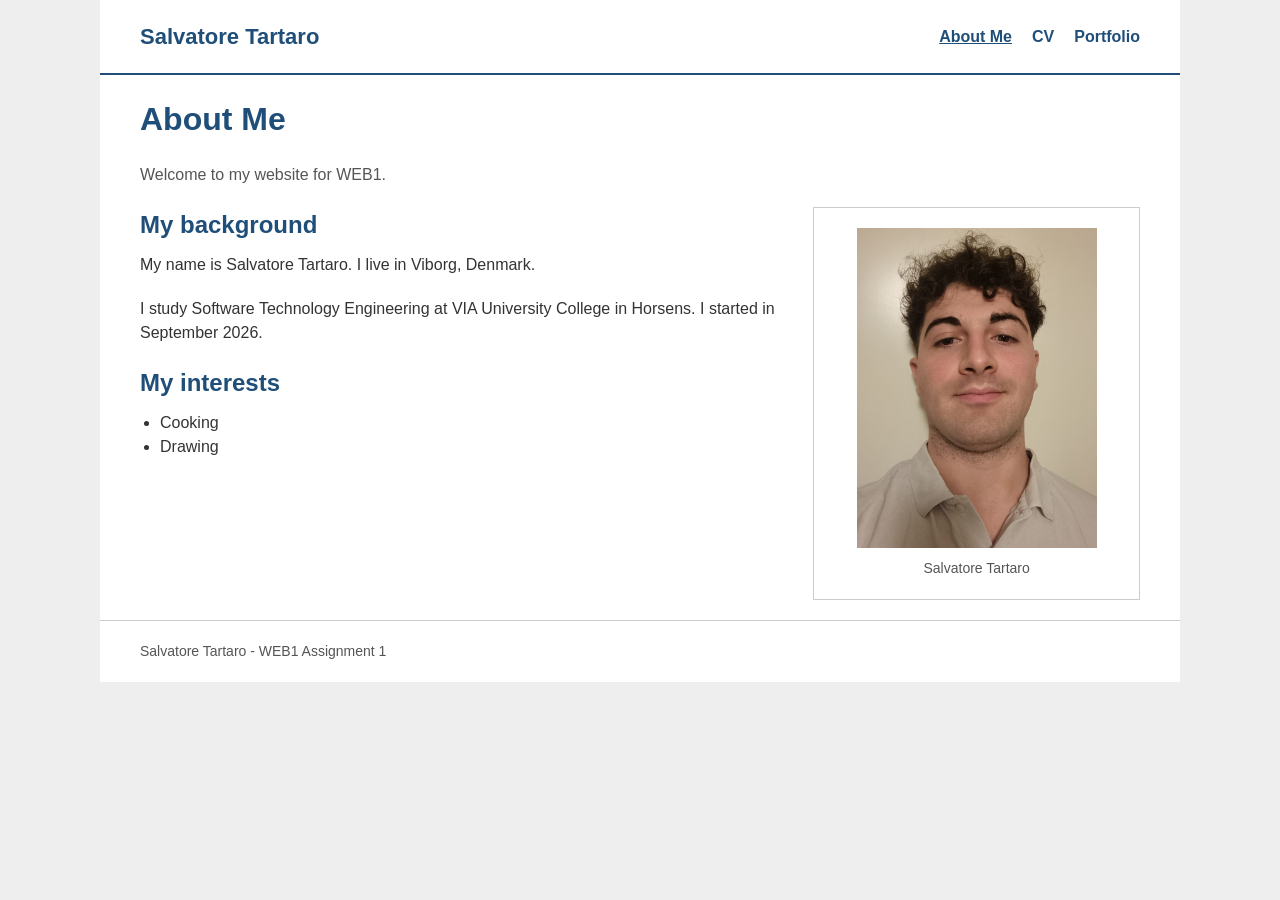
<file: assignment/index.html>
<!DOCTYPE html>
<html lang="en">
<head>
    <meta charset="UTF-8">
    <meta name="viewport" content="width=device-width, initial-scale=1.0">
    <title>About Me - Salvatore Tartaro</title>
    <link rel="stylesheet" href="css/style.css">
</head>
<body>
    <header>
        <p class="site-name">Salvatore Tartaro</p>
        <nav>
            <a class="current" href="index.html">About Me</a>
            <a href="cv.html">CV</a>
            <a href="portfolio.html">Portfolio</a>
        </nav>
    </header>

    <main>
        <h1>About Me</h1>
        <p class="page-intro">Welcome to my website for WEB1.</p>

        <div class="about-layout">
            <section>
                <h2>My background</h2>
                <p>My name is Salvatore Tartaro. I live in Viborg, Denmark.</p>
                <p>I study Software Technology Engineering at VIA University College in Horsens. I started in September 2026.</p>
                <h2>My interests</h2>
                <ul>
                    <li>Cooking</li>
                    <li>Drawing</li>
                </ul>
            </section>

            <figure class="profile-figure">
                <img class="profile-photo" src="images/salvatore-tartaro.jpeg" alt="Salvatore Tartaro">
                <figcaption>Salvatore Tartaro</figcaption>
            </figure>
        </div>
    </main>

    <footer>
        <p>Salvatore Tartaro - WEB1 Assignment 1</p>
    </footer>
</body>
</html>
</file>
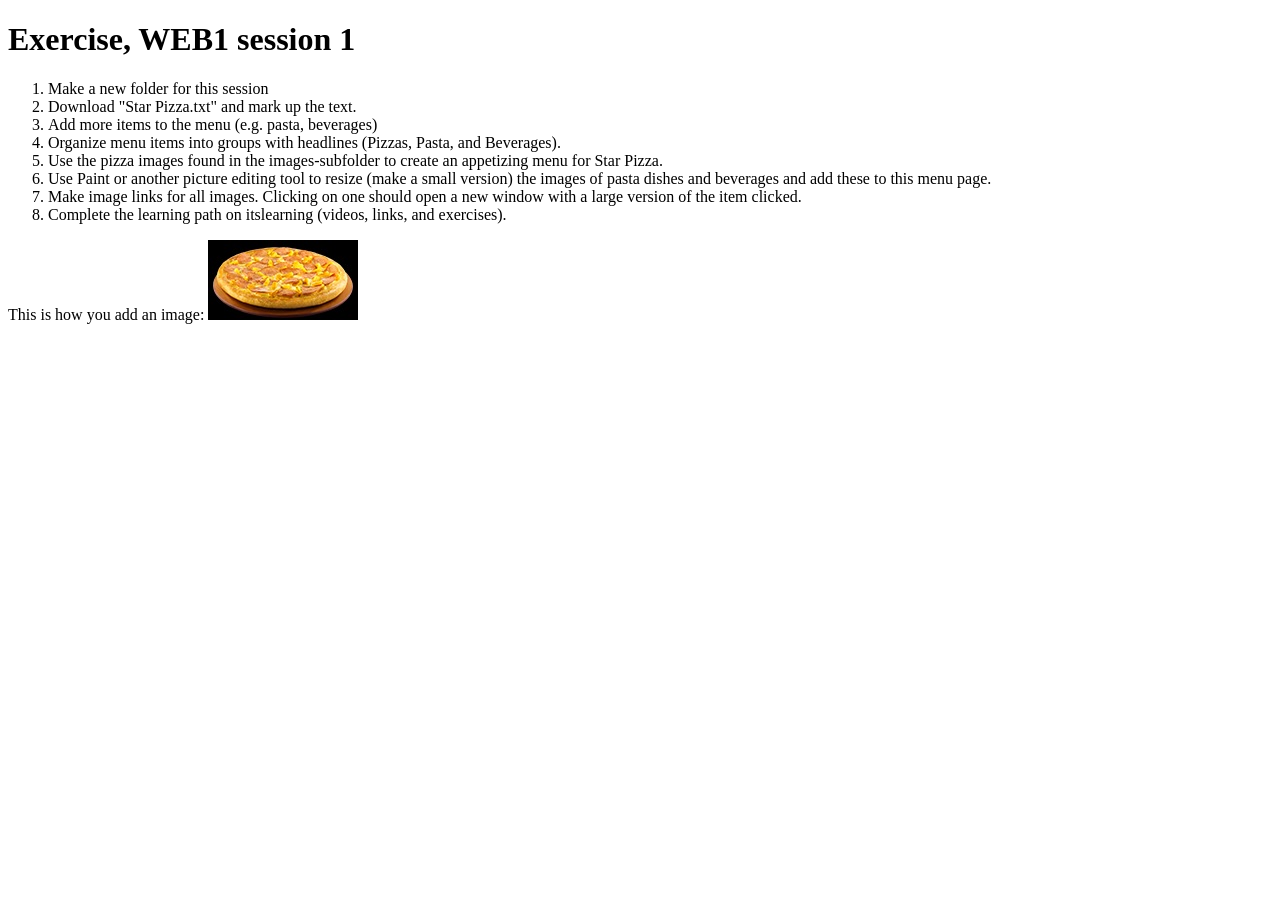
<file: Session 1/WEB1_Exercises_session1/index.html>
<!DOCTYPE html>
<html>

<head>
    <meta charset="utf-8">
    <title>Exercise, WEB1 session 1</title>
</head>

<body>
    <h1>Exercise, WEB1 session 1</h1>
    <ol>
        <li>Make a new folder for this session</li>
        <li>Download "Star Pizza.txt" and mark up the text.</li>
        <li>Add more items to the menu (e.g. pasta, beverages) </li>
        <li>Organize menu items into groups with headlines (Pizzas, Pasta, and Beverages).</li>
        <li>Use the pizza images found in the images-subfolder to create an appetizing menu for Star Pizza.</li>
        <li>Use Paint or another picture editing tool to resize (make a small version) the images of pasta dishes and
            beverages and add these to this menu page.</li>
        <li>Make image links for all images. Clicking on one should open a new window with a large version of the item
            clicked.</li>
        <li>Complete the learning path on itslearning (videos, links, and exercises).</li>
    </ol>
    <p>This is how you add an image: <img src="images/hawaiian_small.jpg" alt="Hawaiian pizza" title="Hawaiian pizza" />
    </p>
</body>

</html>
</file>
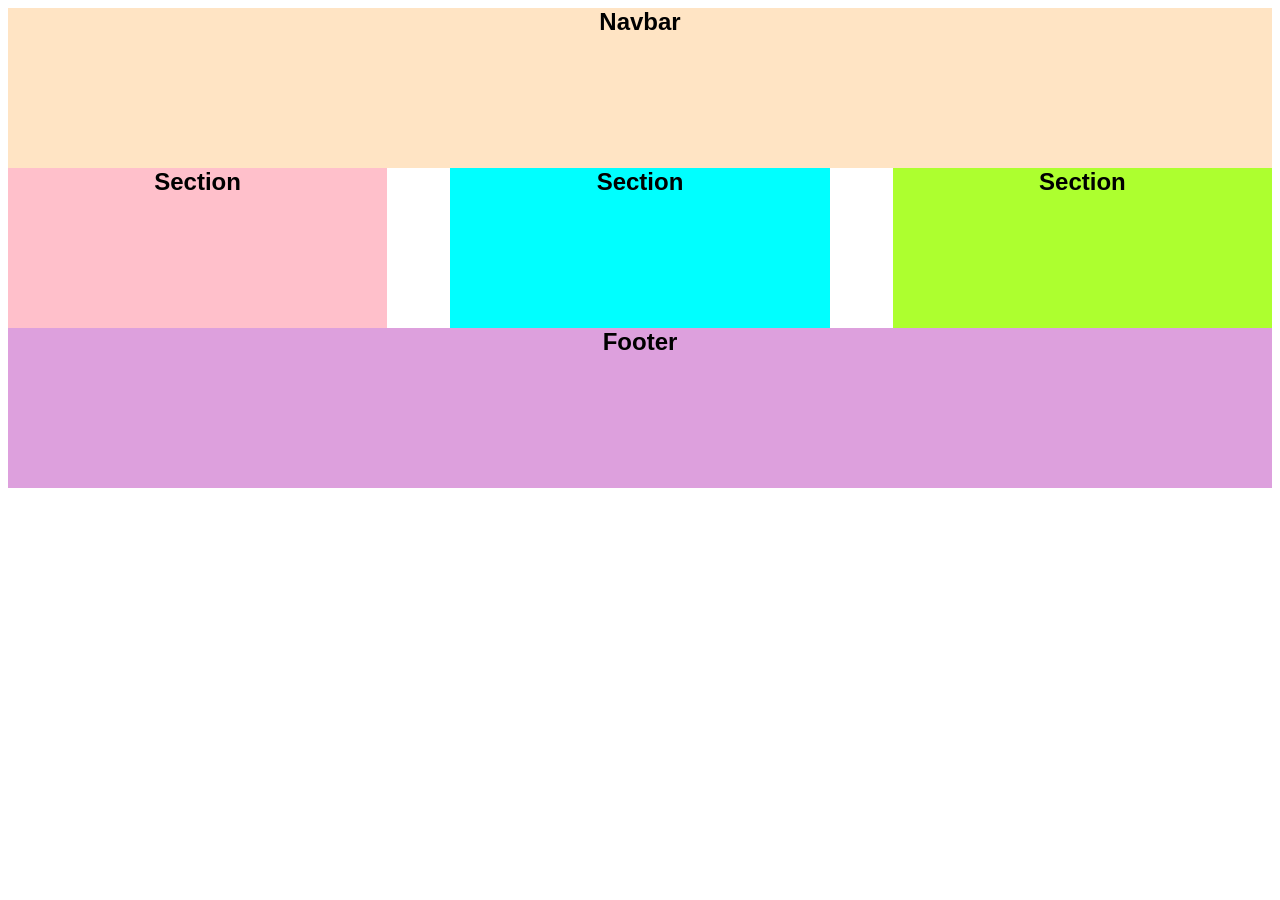
<file: assignment/projects/grid-layout/index.html>
<!DOCTYPE html>
<html lang="en">
<head>
    <meta charset="UTF-8">
    <meta name="viewport" content="width=device-width, initial-scale=1.0">
    <title>Responsive Grid Layout</title>
    <link rel="stylesheet" href="css/styles.css">
</head>
<body>
    <main class="layout">
        <header class="navbar">
            <h1>Navbar</h1>
        </header>
        <section class="section-one">
            <h2>Section</h2>
        </section>
        <section class="section-two">
            <h2>Section</h2>
        </section>
        <section class="section-three">
            <h2>Section</h2>
        </section>
        <footer class="footer">
            <p>Footer</p>
        </footer>
    </main>
</body>
</html>
</file>
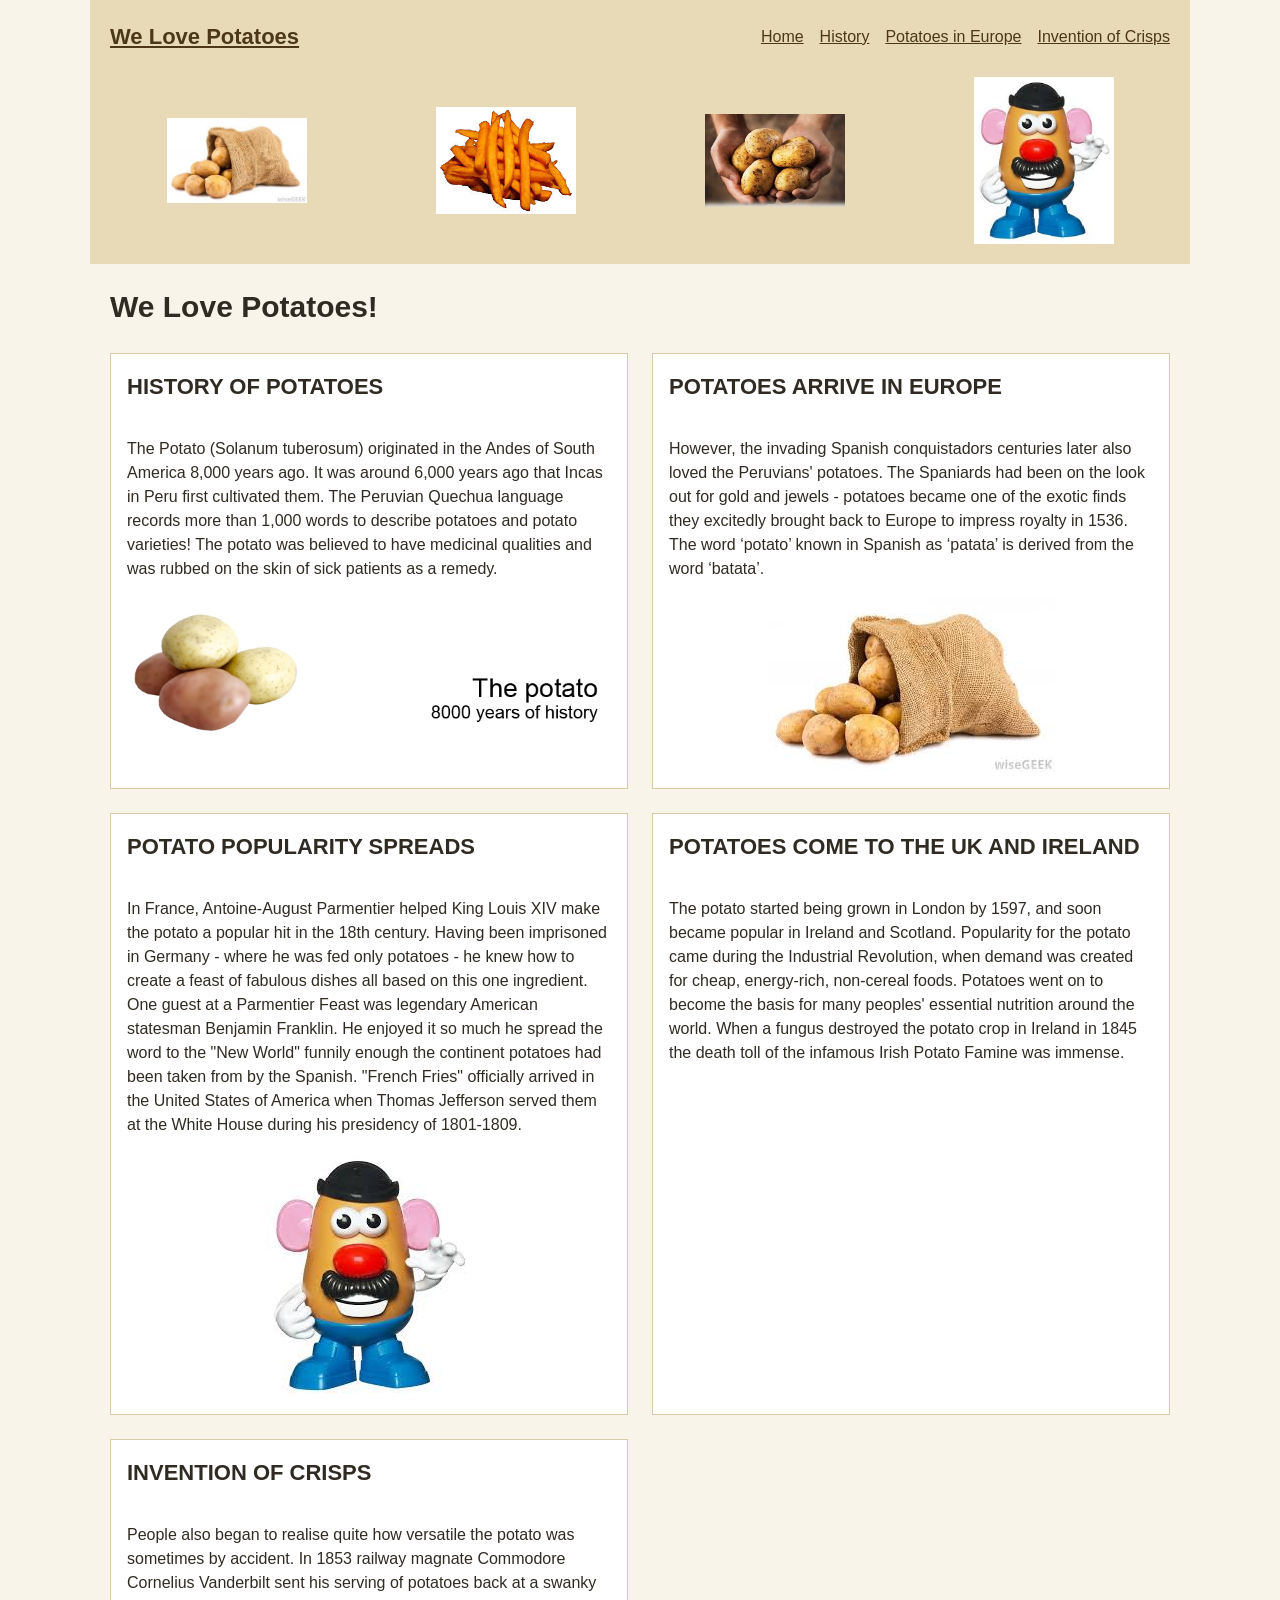
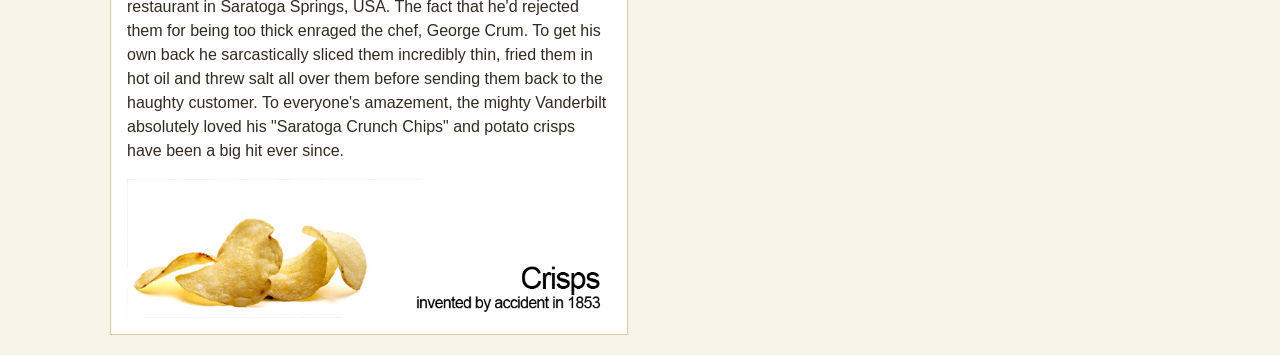
<file: assignment/projects/potato-website/index.html>
<!DOCTYPE html>
<html lang="en">
<head>
    <meta charset="UTF-8">
    <meta name="viewport" content="width=device-width, initial-scale=1.0">
    <title>We Love Potatoes</title>
    <link rel="stylesheet" href="css/styles.css">
</head>
<body>
    <header>
        <nav>
            <a class="site-name" href="index.html">We Love Potatoes</a>
            <ul>
                <li><a href="index.html">Home</a></li>
                <li><a href="#history">History</a></li>
                <li><a href="#europe">Potatoes in Europe</a></li>
                <li><a href="#crisps">Invention of Crisps</a></li>
            </ul>
        </nav>
        <div class="potato-pictures">
            <img src="images/potatoes-in-bag.jpg" alt="Potatoes in a bag">
            <img src="images/chips.jpg" alt="Potato chips">
            <img src="images/potatoes-in-hand.jpg" alt="Potatoes held in two hands">
            <img src="images/potato-head.jpg" alt="Mr. Potato Head toy">
        </div>
    </header>
    <main>
        <h1>We Love Potatoes!</h1>
        <section id="history">
            <h2>HISTORY OF POTATOES</h2>
            <p>The Potato (Solanum tuberosum) originated in the Andes of South America 8,000 years ago. It was around 6,000 years ago that Incas in Peru first cultivated them. The Peruvian Quechua language records more than 1,000 words to describe potatoes and potato varieties! The potato was believed to have medicinal qualities and was rubbed on the skin of sick patients as a remedy.</p>
            <img src="images/potatoes.jpg" alt="Potatoes and the words The potato, 8000 years of history">
        </section>
        <section id="europe">
            <h2>POTATOES ARRIVE IN EUROPE</h2>
            <p>However, the invading Spanish conquistadors centuries later also loved the Peruvians' potatoes. The Spaniards had been on the look out for gold and jewels - potatoes became one of the exotic finds they excitedly brought back to Europe to impress royalty in 1536. The word ‘potato’ known in Spanish as ‘patata’ is derived from the word ‘batata’.</p>
            <img src="images/potatoes-in-bag.jpg" alt="Potatoes in a bag">
        </section>
        <section id="popularity">
            <h2>POTATO POPULARITY SPREADS</h2>
            <p>In France, Antoine-August Parmentier helped King Louis XIV make the potato a popular hit in the 18th century. Having been imprisoned in Germany - where he was fed only potatoes - he knew how to create a feast of fabulous dishes all based on this one ingredient. One guest at a Parmentier Feast was legendary American statesman Benjamin Franklin. He enjoyed it so much he spread the word to the "New World" funnily enough the continent potatoes had been taken from by the Spanish. "French Fries" officially arrived in the United States of America when Thomas Jefferson served them at the White House during his presidency of 1801-1809.</p>
            <img src="images/potato-head.jpg" alt="Mr. Potato Head toy">
        </section>
        <section id="uk-and-ireland">
            <h2>POTATOES COME TO THE UK AND IRELAND</h2>
            <p>The potato started being grown in London by 1597, and soon became popular in Ireland and Scotland. Popularity for the potato came during the Industrial Revolution, when demand was created for cheap, energy-rich, non-cereal foods. Potatoes went on to become the basis for many peoples' essential nutrition around the world. When a fungus destroyed the potato crop in Ireland in 1845 the death toll of the infamous Irish Potato Famine was immense.</p>
        </section>
        <section id="crisps">
            <h2>INVENTION OF CRISPS</h2>
            <p>People also began to realise quite how versatile the potato was sometimes by accident. In 1853 railway magnate Commodore Cornelius Vanderbilt sent his serving of potatoes back at a swanky restaurant in Saratoga Springs, USA. The fact that he'd rejected them for being too thick enraged the chef, George Crum. To get his own back he sarcastically sliced them incredibly thin, fried them in hot oil and threw salt all over them before sending them back to the haughty customer. To everyone's amazement, the mighty Vanderbilt absolutely loved his "Saratoga Crunch Chips" and potato crisps have been a big hit ever since.</p>
            <img src="images/crisps.jpg" alt="Potato crisps">
        </section>
    </main>
</body>
</html>
</file>
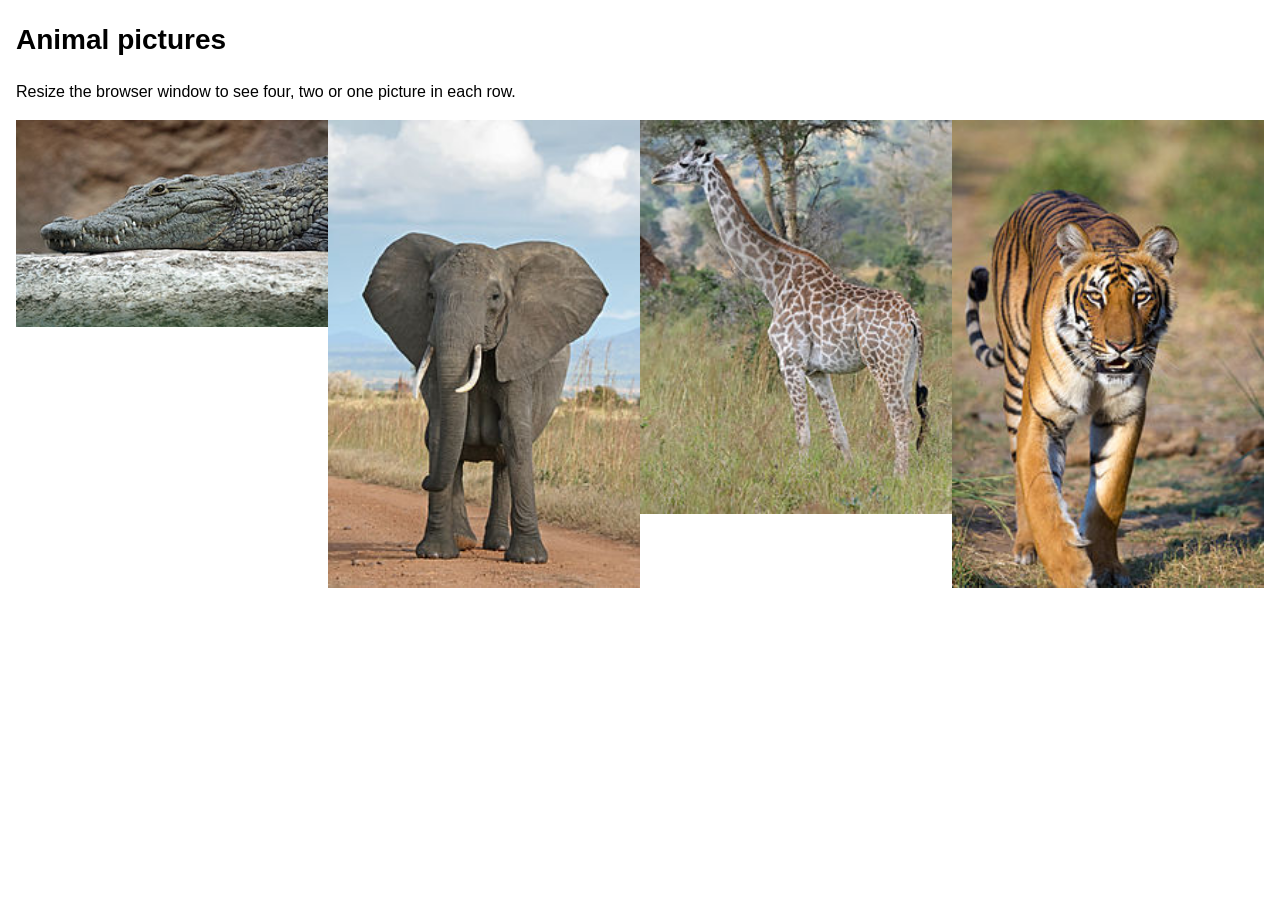
<file: assignment/projects/responsive-animals/index.html>
<!DOCTYPE html>
<html lang="en">
<head>
    <meta charset="UTF-8">
    <meta name="viewport" content="width=device-width, initial-scale=1.0">
    <title>Responsive Animal Pictures</title>
    <link rel="stylesheet" href="css/styles.css">
</head>
<body>
    <main>
        <h1>Animal pictures</h1>
        <p>Resize the browser window to see four, two or one picture in each row.</p>
        <div class="animals">
            <img src="images/crocodile.jpg" alt="Crocodile" title="Crocodile">
            <img src="images/elephant.jpg" alt="Elephant" title="Elephant">
            <img src="images/giraffe.jpg" alt="Giraffe" title="Giraffe">
            <img src="images/tiger.jpg" alt="Tiger" title="Tiger">
        </div>
    </main>
</body>
</html>
</file>
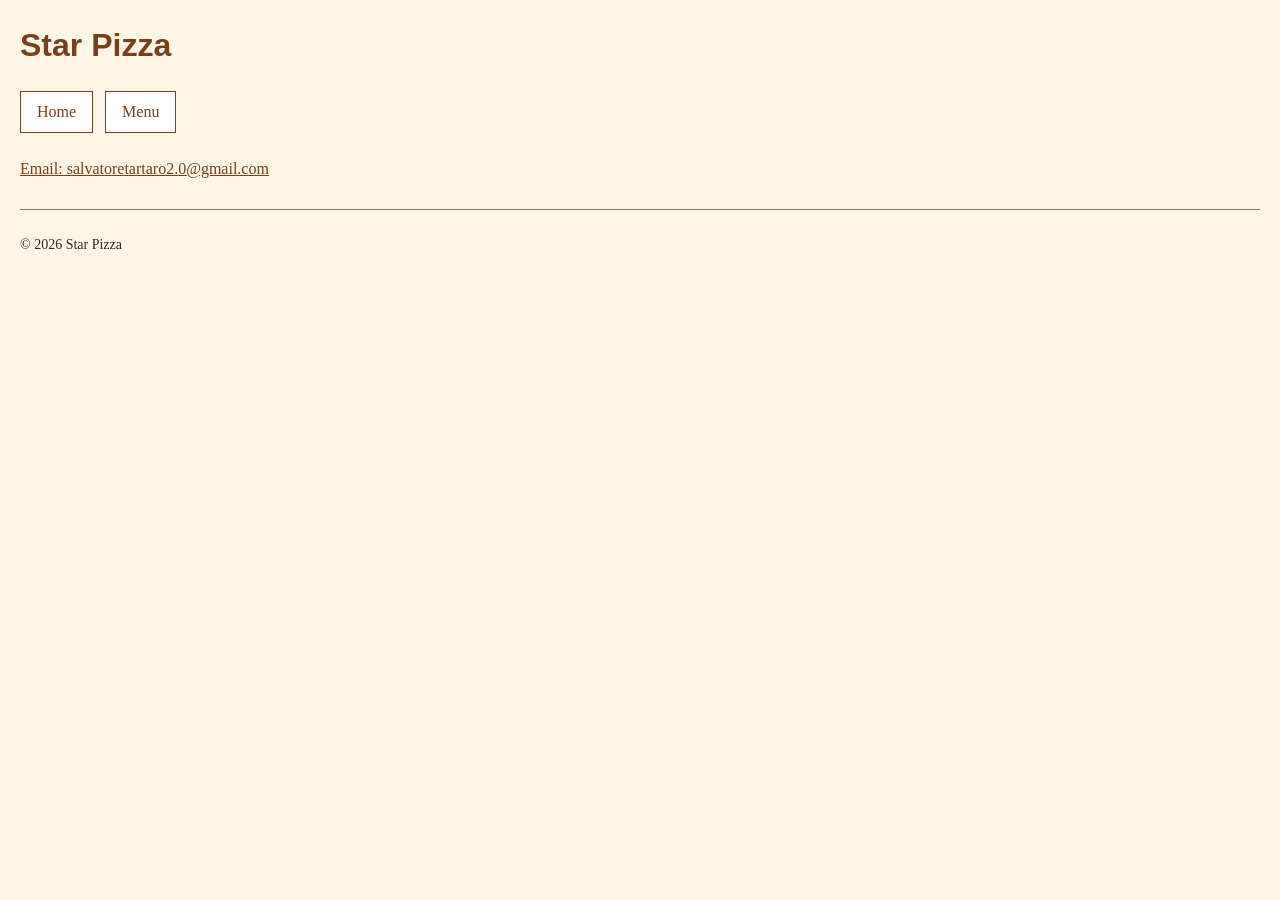
<file: assignment/projects/star-pizza-css/index.html>
<!DOCTYPE html>
<html lang="en">
<head>
    <meta charset="UTF-8">
    <meta name="viewport" content="width=device-width, initial-scale=1.0">
    <title>Star Pizza - Home</title>
    <link rel="stylesheet" href="css/styles.css">
</head>
<body class="home-page">
    <header>
        <h1>Star Pizza</h1>
    </header>

    <main>
        <!-- Navigation -->
        <nav>
            <ul class="menu-links">
                <li><a href="index.html">Home</a></li>
                <li><a href="menu.html">Menu</a></li>
            </ul>
        </nav>
        <p><a href="mailto:salvatoretartaro2.0@gmail.com">Email: salvatoretartaro2.0@gmail.com</a></p>
    </main>

    <footer>
        <p>&copy; 2026 Star Pizza</p>
    </footer>
</body>
</html>
</file>
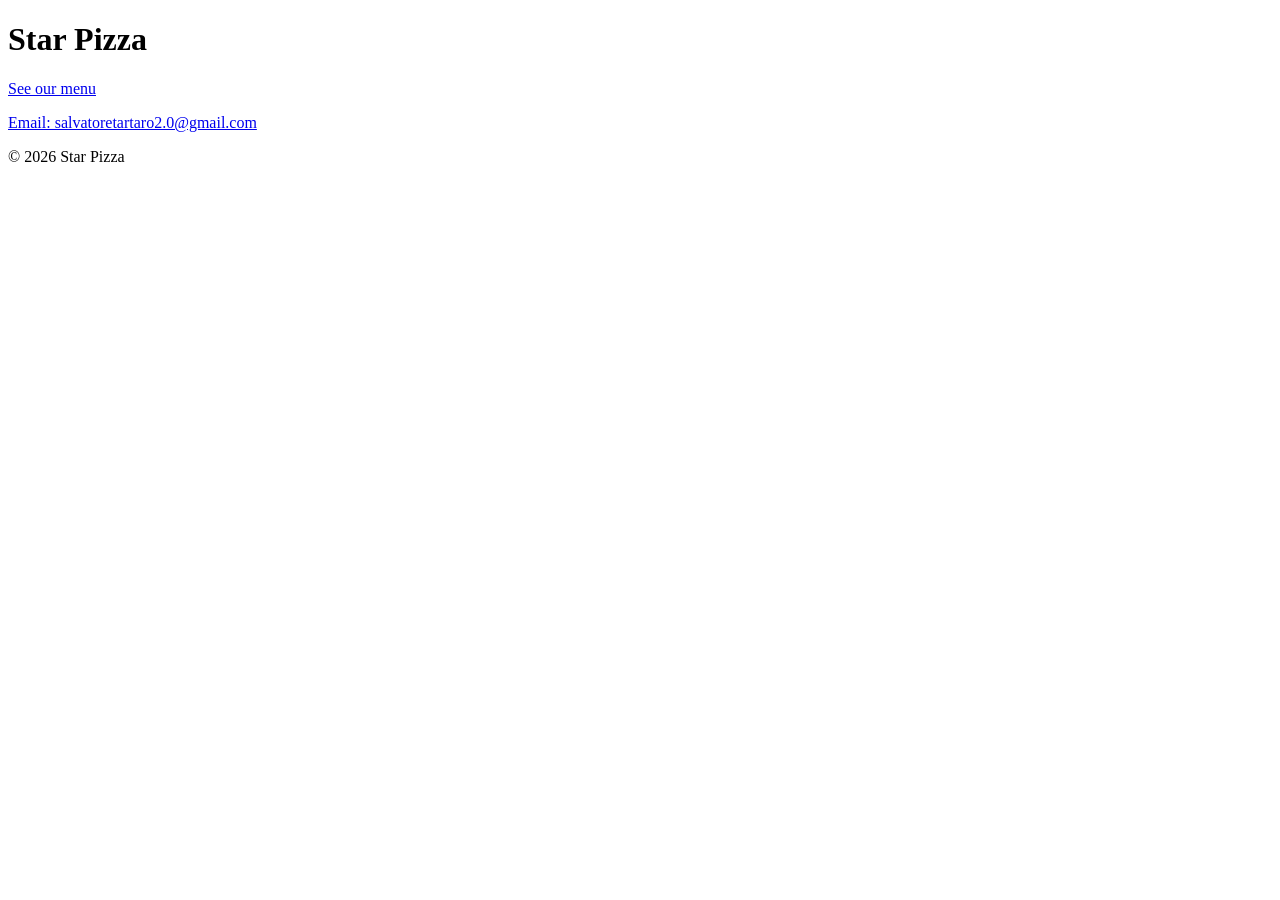
<file: assignment/projects/star-pizza-html/index.html>
<!DOCTYPE html>
<html lang="en">
<head>
    <meta charset="UTF-8">
    <meta name="viewport" content="width=device-width, initial-scale=1.0">
    <title>Star Pizza - Home</title>
</head>
<body>
    <header>
        <h1>Star Pizza</h1>
    </header>

    <main>
        <!-- Links to the menu and an email program. -->
        <p><a href="menu.html">See our menu</a></p>
        <p><a href="mailto:salvatoretartaro2.0@gmail.com">Email: salvatoretartaro2.0@gmail.com</a></p>
    </main>

    <footer>
        <p>&copy; 2026 Star Pizza</p>
    </footer>
</body>
</html>
</file>
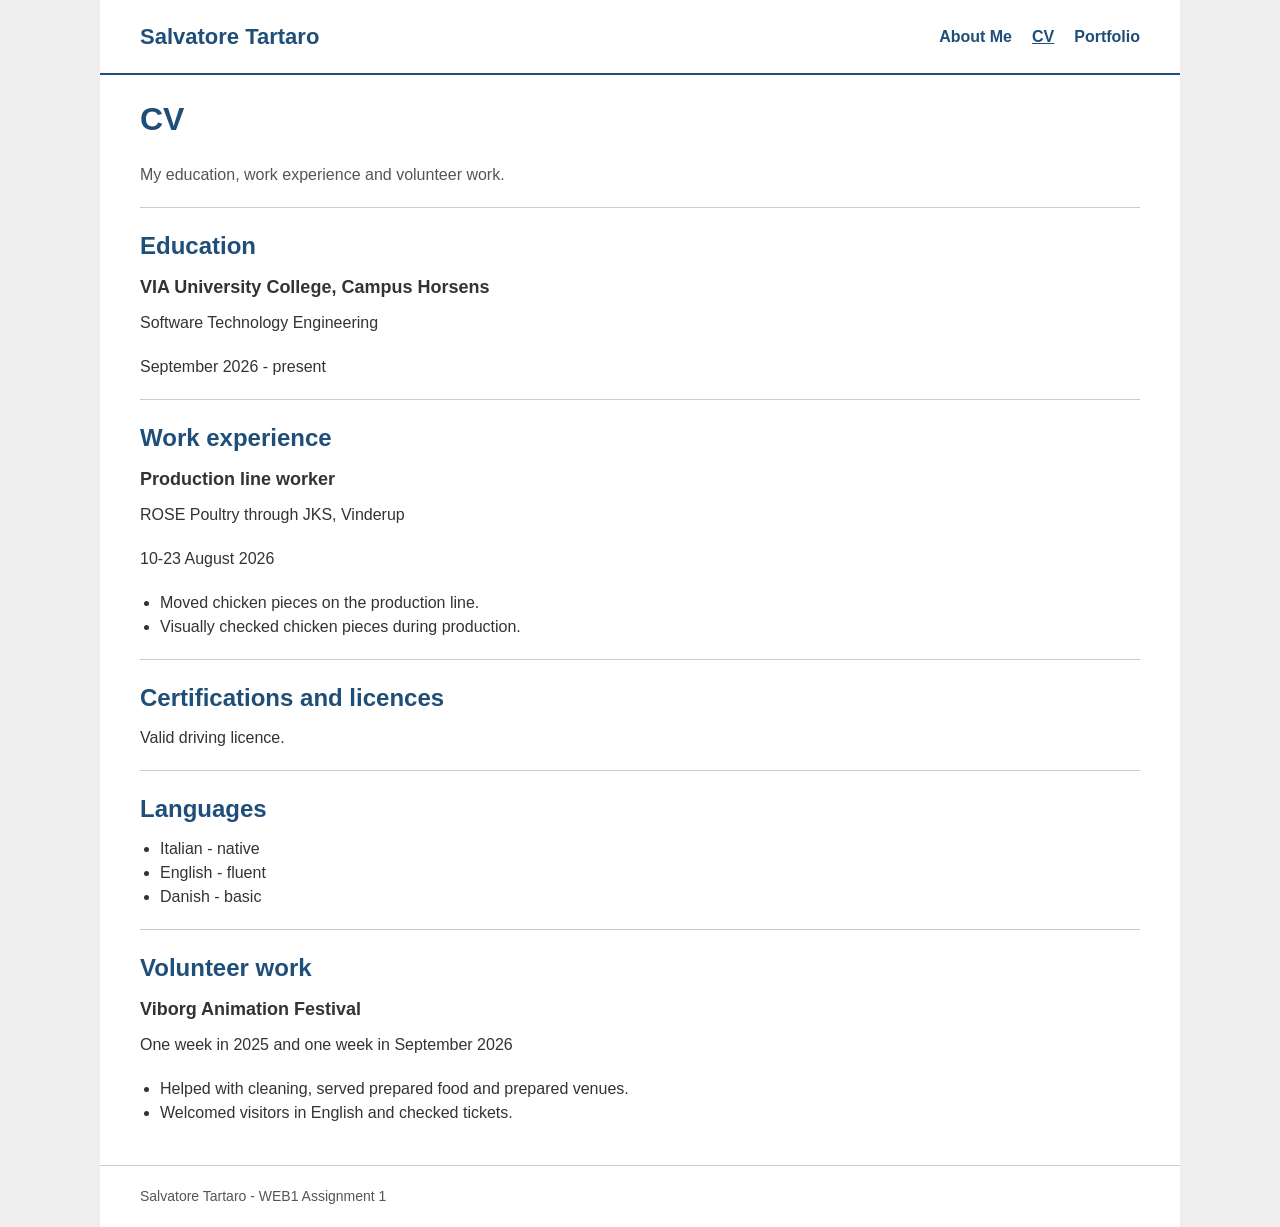
<file: assignment/cv.html>
<!DOCTYPE html>
<html lang="en">
<head>
    <meta charset="UTF-8">
    <meta name="viewport" content="width=device-width, initial-scale=1.0">
    <title>CV - Salvatore Tartaro</title>
    <link rel="stylesheet" href="css/style.css">
</head>
<body>
    <header>
        <p class="site-name">Salvatore Tartaro</p>
        <nav>
            <a href="index.html">About Me</a>
            <a class="current" href="cv.html">CV</a>
            <a href="portfolio.html">Portfolio</a>
        </nav>
    </header>

    <main>
        <h1>CV</h1>
        <p class="page-intro">My education, work experience and volunteer work.</p>

        <section class="cv-section">
            <h2>Education</h2>
            <h3>VIA University College, Campus Horsens</h3>
            <p>Software Technology Engineering</p>
            <p>September 2026 - present</p>
        </section>

        <section class="cv-section">
            <h2>Work experience</h2>
            <h3>Production line worker</h3>
            <p>ROSE Poultry through JKS, Vinderup</p>
            <p>10-23 August 2026</p>
            <ul>
                <li>Moved chicken pieces on the production line.</li>
                <li>Visually checked chicken pieces during production.</li>
            </ul>
        </section>

        <section class="cv-section">
            <h2>Certifications and licences</h2>
            <p>Valid driving licence.</p>
        </section>

        <section class="cv-section">
            <h2>Languages</h2>
            <ul>
                <li>Italian - native</li>
                <li>English - fluent</li>
                <li>Danish - basic</li>
            </ul>
        </section>

        <section class="cv-section">
            <h2>Volunteer work</h2>
            <h3>Viborg Animation Festival</h3>
            <p>One week in 2025 and one week in September 2026</p>
            <ul>
                <li>Helped with cleaning, served prepared food and prepared venues.</li>
                <li>Welcomed visitors in English and checked tickets.</li>
            </ul>
        </section>
    </main>

    <footer>
        <p>Salvatore Tartaro - WEB1 Assignment 1</p>
    </footer>
</body>
</html>
</file>
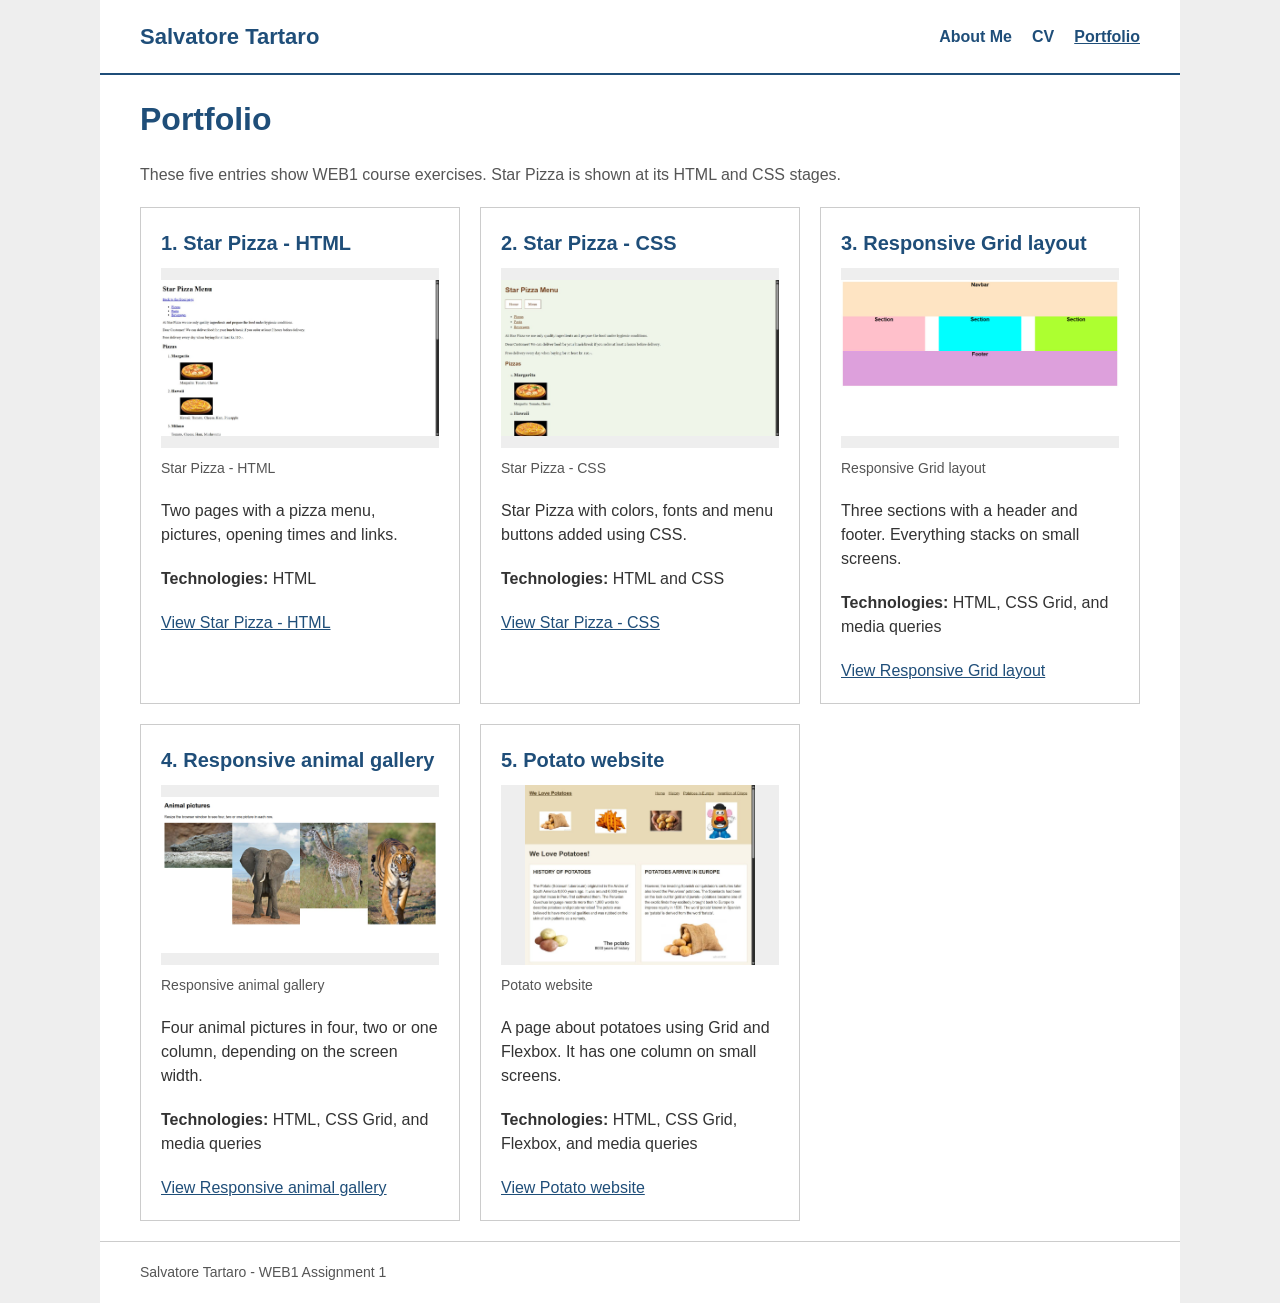
<file: assignment/portfolio.html>
<!DOCTYPE html>
<html lang="en">
<head>
    <meta charset="UTF-8">
    <meta name="viewport" content="width=device-width, initial-scale=1.0">
    <title>Portfolio - Salvatore Tartaro</title>
    <link rel="stylesheet" href="css/style.css">
</head>
<body>
    <header>
        <p class="site-name">Salvatore Tartaro</p>
        <nav>
            <a href="index.html">About Me</a>
            <a href="cv.html">CV</a>
            <a class="current" href="portfolio.html">Portfolio</a>
        </nav>
    </header>

    <main>
        <h1>Portfolio</h1>
        <p class="page-intro">These five entries show WEB1 course exercises. Star Pizza is shown at its HTML and CSS stages.</p>

        <div class="project-grid">
            <article class="project">
                <h2>1. Star Pizza - HTML</h2>
                <figure>
                    <div class="image-frame">
                        <img src="images/star-pizza-html.png" alt="Screenshot of the Star Pizza - HTML exercise">
                    </div>
                    <figcaption>Star Pizza - HTML</figcaption>
                </figure>
                <p>Two pages with a pizza menu, pictures, opening times and links.</p>
                <p><strong>Technologies:</strong> HTML</p>
                <a href="projects/star-pizza-html/menu.html">View Star Pizza - HTML</a>
            </article>

            <article class="project">
                <h2>2. Star Pizza - CSS</h2>
                <figure>
                    <div class="image-frame">
                        <img src="images/star-pizza-css.png" alt="Screenshot of the Star Pizza - CSS exercise">
                    </div>
                    <figcaption>Star Pizza - CSS</figcaption>
                </figure>
                <p>Star Pizza with colors, fonts and menu buttons added using CSS.</p>
                <p><strong>Technologies:</strong> HTML and CSS</p>
                <a href="projects/star-pizza-css/index.html">View Star Pizza - CSS</a>
            </article>

            <article class="project">
                <h2>3. Responsive Grid layout</h2>
                <figure>
                    <div class="image-frame">
                        <img src="images/grid-layout.png" alt="Screenshot of the Responsive Grid layout exercise">
                    </div>
                    <figcaption>Responsive Grid layout</figcaption>
                </figure>
                <p>Three sections with a header and footer. Everything stacks on small screens.</p>
                <p><strong>Technologies:</strong> HTML, CSS Grid, and media queries</p>
                <a href="projects/grid-layout/index.html">View Responsive Grid layout</a>
            </article>

            <article class="project">
                <h2>4. Responsive animal gallery</h2>
                <figure>
                    <div class="image-frame">
                        <img src="images/responsive-animals.png" alt="Screenshot of the Responsive animal gallery exercise">
                    </div>
                    <figcaption>Responsive animal gallery</figcaption>
                </figure>
                <p>Four animal pictures in four, two or one column, depending on the screen width.</p>
                <p><strong>Technologies:</strong> HTML, CSS Grid, and media queries</p>
                <a href="projects/responsive-animals/index.html">View Responsive animal gallery</a>
            </article>

            <article class="project">
                <h2>5. Potato website</h2>
                <figure>
                    <div class="image-frame">
                        <img src="images/potato-website.png" alt="Screenshot of the Potato website exercise">
                    </div>
                    <figcaption>Potato website</figcaption>
                </figure>
                <p>A page about potatoes using Grid and Flexbox. It has one column on small screens.</p>
                <p><strong>Technologies:</strong> HTML, CSS Grid, Flexbox, and media queries</p>
                <a href="projects/potato-website/index.html">View Potato website</a>
            </article>
        </div>
    </main>

    <footer>
        <p>Salvatore Tartaro - WEB1 Assignment 1</p>
    </footer>
</body>
</html>
</file>
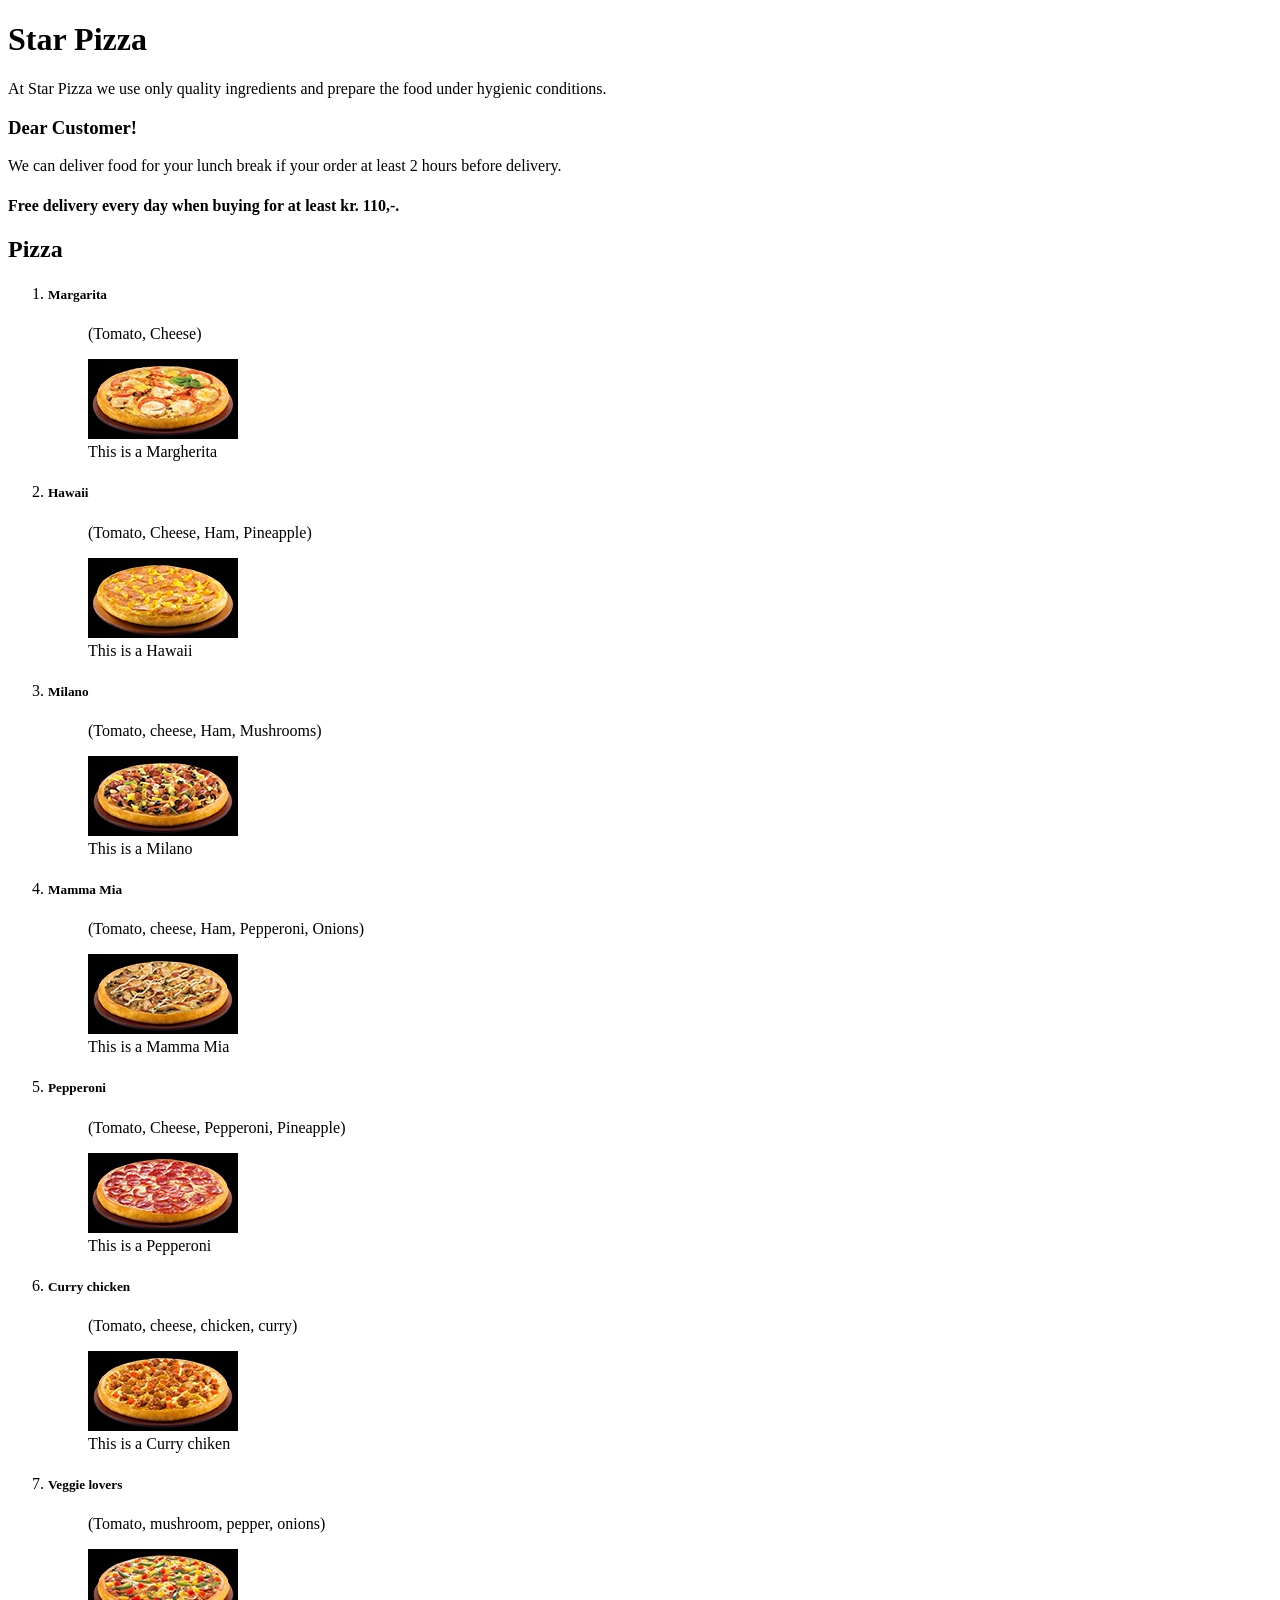
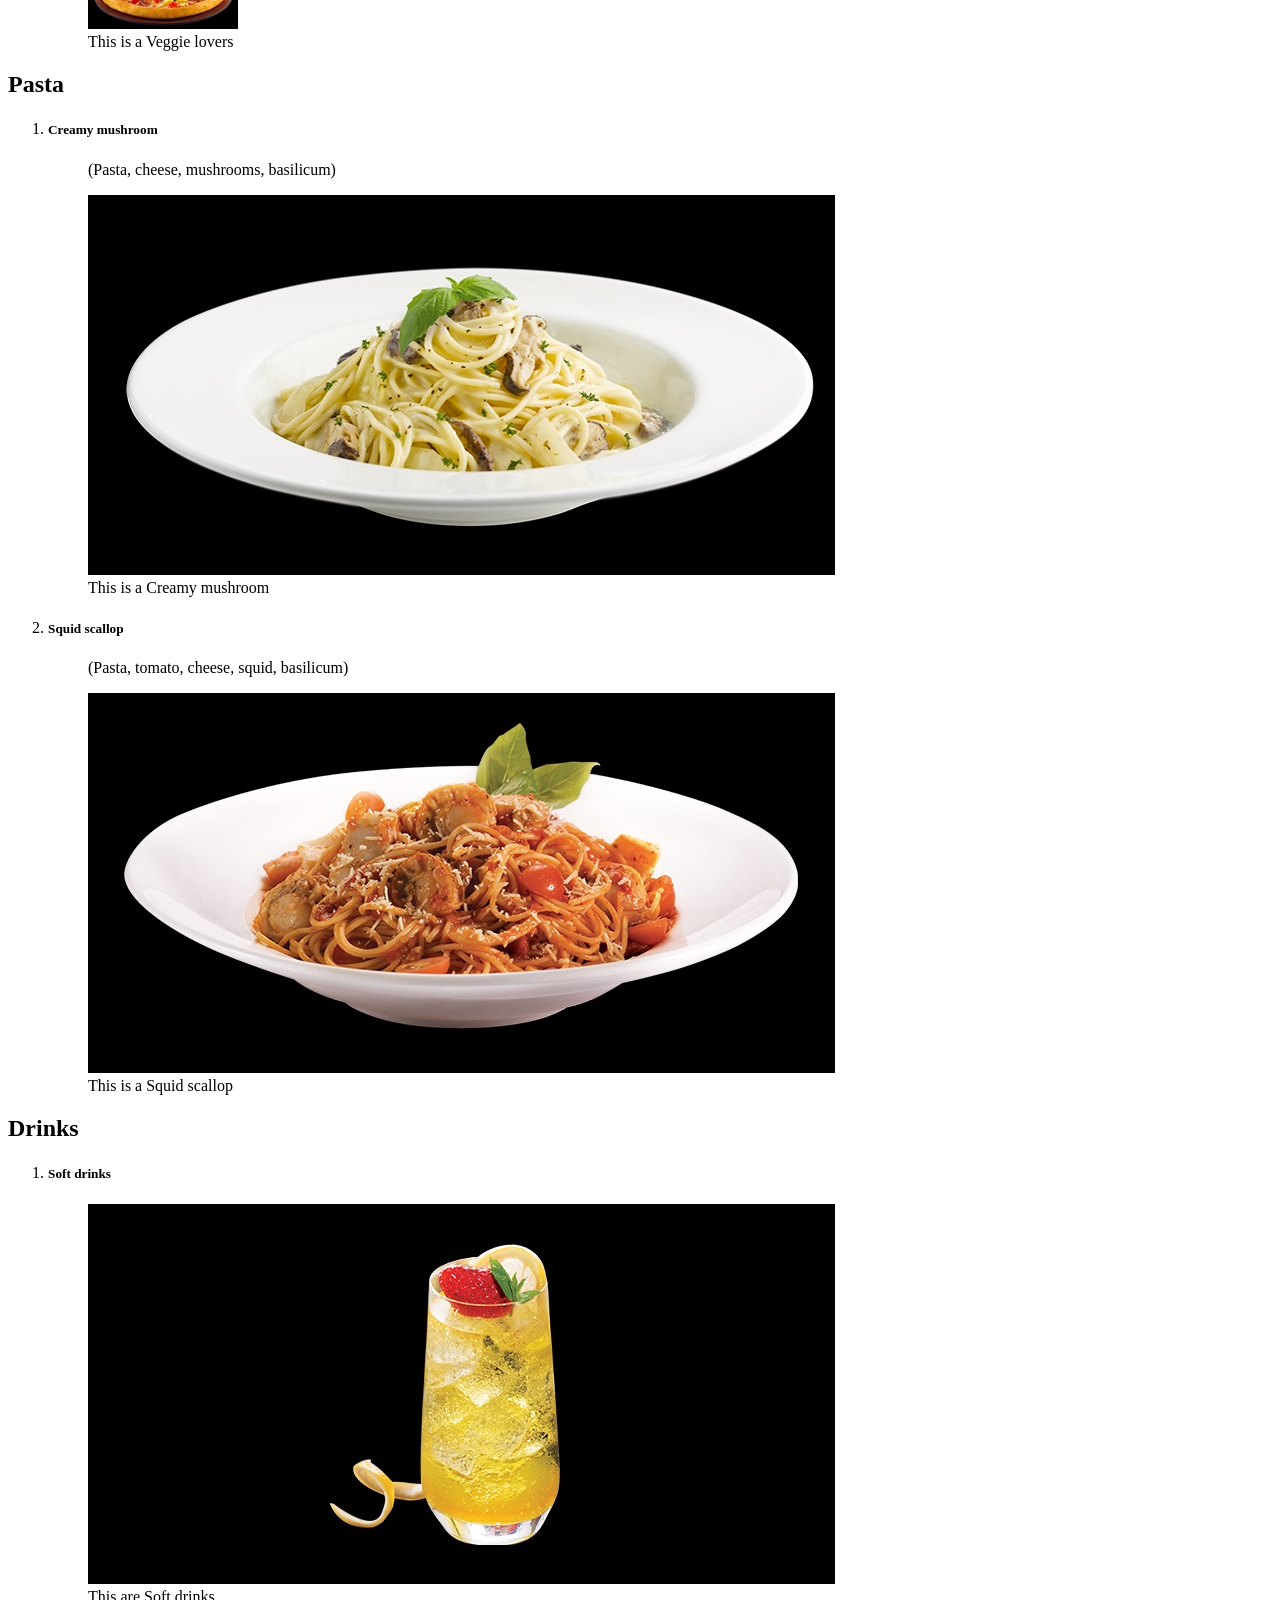
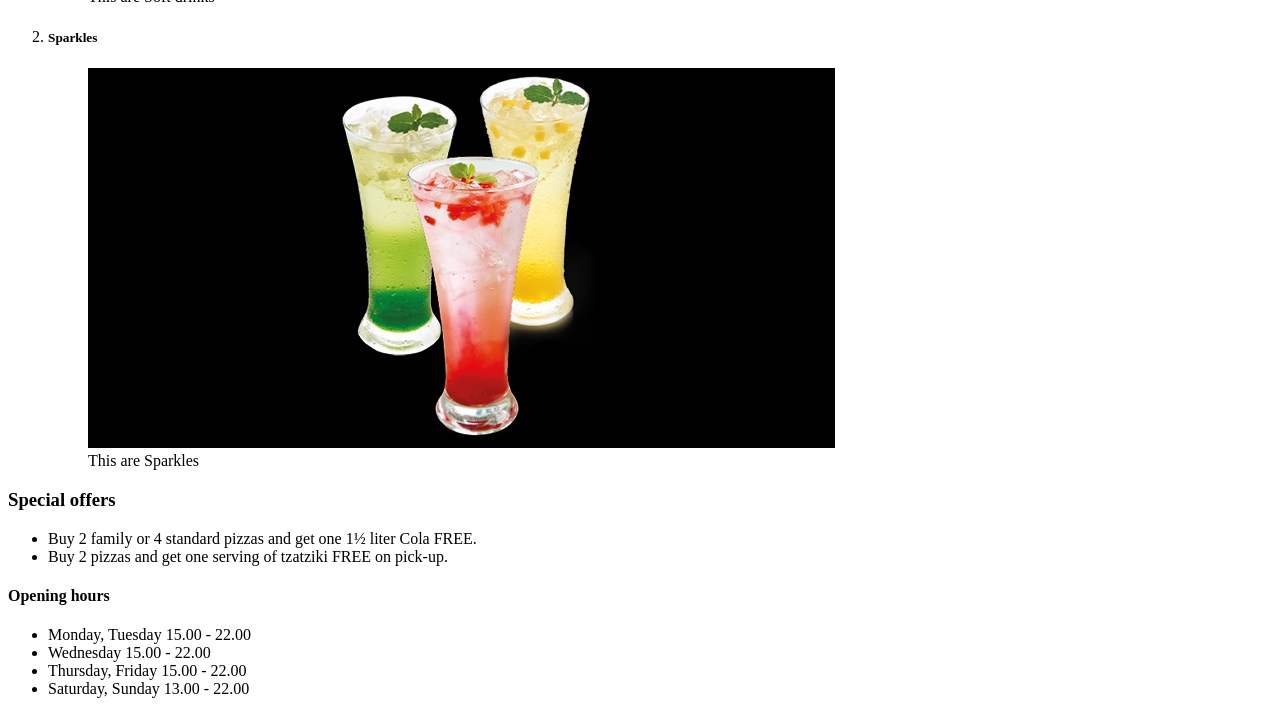
<file: Session 1/Ex1.html>
<!DOCTYPE html>
<html lang="en">
<head>
    <meta charset="UTF-8">
    <meta name="viewport" content="width=device-width, initial-scale=1.0">
    <title>Star Pizza</title>
</head>
<body>
    <header><h1>Star Pizza</h1></header> 
    <nav>At Star Pizza we use only quality ingredients and prepare the food
under hygienic conditions.</nav>
<section><h3>Dear Customer!</h3>
We can deliver food for your lunch break if your order at least 2 hours 
before delivery.

<h4>Free delivery every day when buying for at least kr. 110,-.</h4></section>
<article>
    <h2>Pizza</h2>
<ol>
    <li>
    <dl>
        <dt><h5>Margarita</h5></dt>
        <dd>(Tomato, Cheese)</dd>
    </dl>
    <figure>
        <img src="WEB1_Exercises_session1/images/margherita_small.jpg" alt="Margherita pizza" title="Margherita pizza" />
        <figcaption>This is a Margherita</figcaption>
    </figure>
    </li>
    <li>
    <dl>
        <dt><h5>Hawaii</h5></dt> 
        <dd>(Tomato, Cheese, Ham, Pineapple)</dd>
    </dl>
    <figure>
        <img src="WEB1_Exercises_session1/images/hawaiian_small.jpg" alt="Hawaiian pizza" title="Hawaiian pizza" />
        <figcaption>This is a Hawaii</figcaption>
    </figure>
    </li>
    <li>
        <dl>
        <dt><h5>Milano</h5></dt>
        <dd>(Tomato, cheese, Ham, Mushrooms)</dd>
        </dl>
        <figure>
            <img src="WEB1_Exercises_session1/images/supreme_small.jpg" alt="Milano pizza" title="Milano pizza" />
            <figcaption>This is a Milano</figcaption>
        </figure>
    </li>
    <li>
        <dl>
        <dt><h5>Mamma Mia</h5></dt>
        <dd>(Tomato, cheese, Ham, Pepperoni, Onions)</dd>
        </dl>
        <figure>
            <img src="WEB1_Exercises_session1/images/ranch_chicken_small.jpg" alt="Mamma Mia pizza" title="Mamma Mia pizza" />
            <figcaption>This is a Mamma Mia</figcaption>
        </figure>
    </li>
    <li>
        <dl>
        <dt><h5>Pepperoni</h5></dt>
        <dd>(Tomato, Cheese, Pepperoni, Pineapple)</dd>
        </dl>
        <figure>
            <img src="WEB1_Exercises_session1/images/pepperoni_small.jpg" alt="Pepperoni pizza" title="Pepperoni pizza" />
            <figcaption>This is a Pepperoni</figcaption>
        </figure>
    </li>
    <li>
        <dl>
            <dt><h5>Curry chicken</h5></dt>
            <dd>(Tomato, cheese, chicken, curry)</dd>
        </dl>
        <figure>
        <img src="WEB1_Exercises_session1/images/curry_chicken_small.jpg" alt="Curry chiken pizza" title="Curry chiken pizza" />
        <figcaption>This is a Curry chiken</figcaption>
        </figure>
    </li>
    <li>
        <dl>
            <dt><h5>Veggie lovers</h5></dt>
            <dd>(Tomato, mushroom, pepper, onions)</dd>
        </dl>
        <figure>
        <img src="WEB1_Exercises_session1/images/veggie_lovers_small.jpg" alt="Veggie lovers pizza" title="Veggie lovers pizza" />
        <figcaption>This is a Veggie lovers</figcaption>
        </figure>
    </li>
</ol>
<h2>Pasta</h2>
<ol>
    <li>
        <dl>
            <dt><h5>Creamy mushroom</h5></dt>
            <dd>(Pasta, cheese, mushrooms, basilicum)</dd>
        </dl>
        <figure>
        <img src="WEB1_Exercises_session1/images/creamy_mushroom_big.jpg" alt="Creamy mushroom pasta" title="Creamy mushroom pasta" />
        <figcaption>This is a Creamy mushroom</figcaption>
        </figure>
    </li>
    <li>
        <dl>
            <dt><h5>Squid scallop</h5></dt>
            <dd>(Pasta, tomato, cheese, squid, basilicum)</dd>
        </dl>
        <figure>
        <img src="WEB1_Exercises_session1/images/squid_scallop_big.jpg" alt="Squid scallop pasta" title="Squid scallop pasta" />
        <figcaption>This is a Squid scallop</figcaption>
        </figure>
    </li>
</ol>
<h2>Drinks</h2>
<ol>
    <li>
        <h5>Soft drinks</h5>
        <figure>
        <img src="WEB1_Exercises_session1/images/soft_drinks_big.jpg" alt="Soft drinks" title="Soft drinks" />
        <figcaption>This are Soft drinks</figcaption>
        </figure>
    </li>
    <li>
        <h5>Sparkles</h5>
        <figure>
        <img src="WEB1_Exercises_session1/images/sparkles_big.jpg" alt="Sparkles" title="Sparkles" />
        <figcaption>This are Sparkles</figcaption>
        </figure>
    </li>
</ol>
</article>
<aside>
    <h3>Special offers</h3>
    <ul>
        <li>Buy 2 family or 4 standard pizzas and get one 1½ liter Cola FREE.</li>
        <li>Buy 2 pizzas and get one serving of tzatziki FREE on pick-up.</li>
    </ul>
</aside>
<footer>
    <h4>Opening hours</h4>
    <ul>
        <li>Monday, Tuesday 15.00 - 22.00</li>
        <li>Wednesday 15.00 - 22.00</li>
        <li>Thursday, Friday 15.00 - 22.00</li>
        <li>Saturday, Sunday 13.00 - 22.00</li>
    </ul></footer>
    
</body>
</html>
</file>
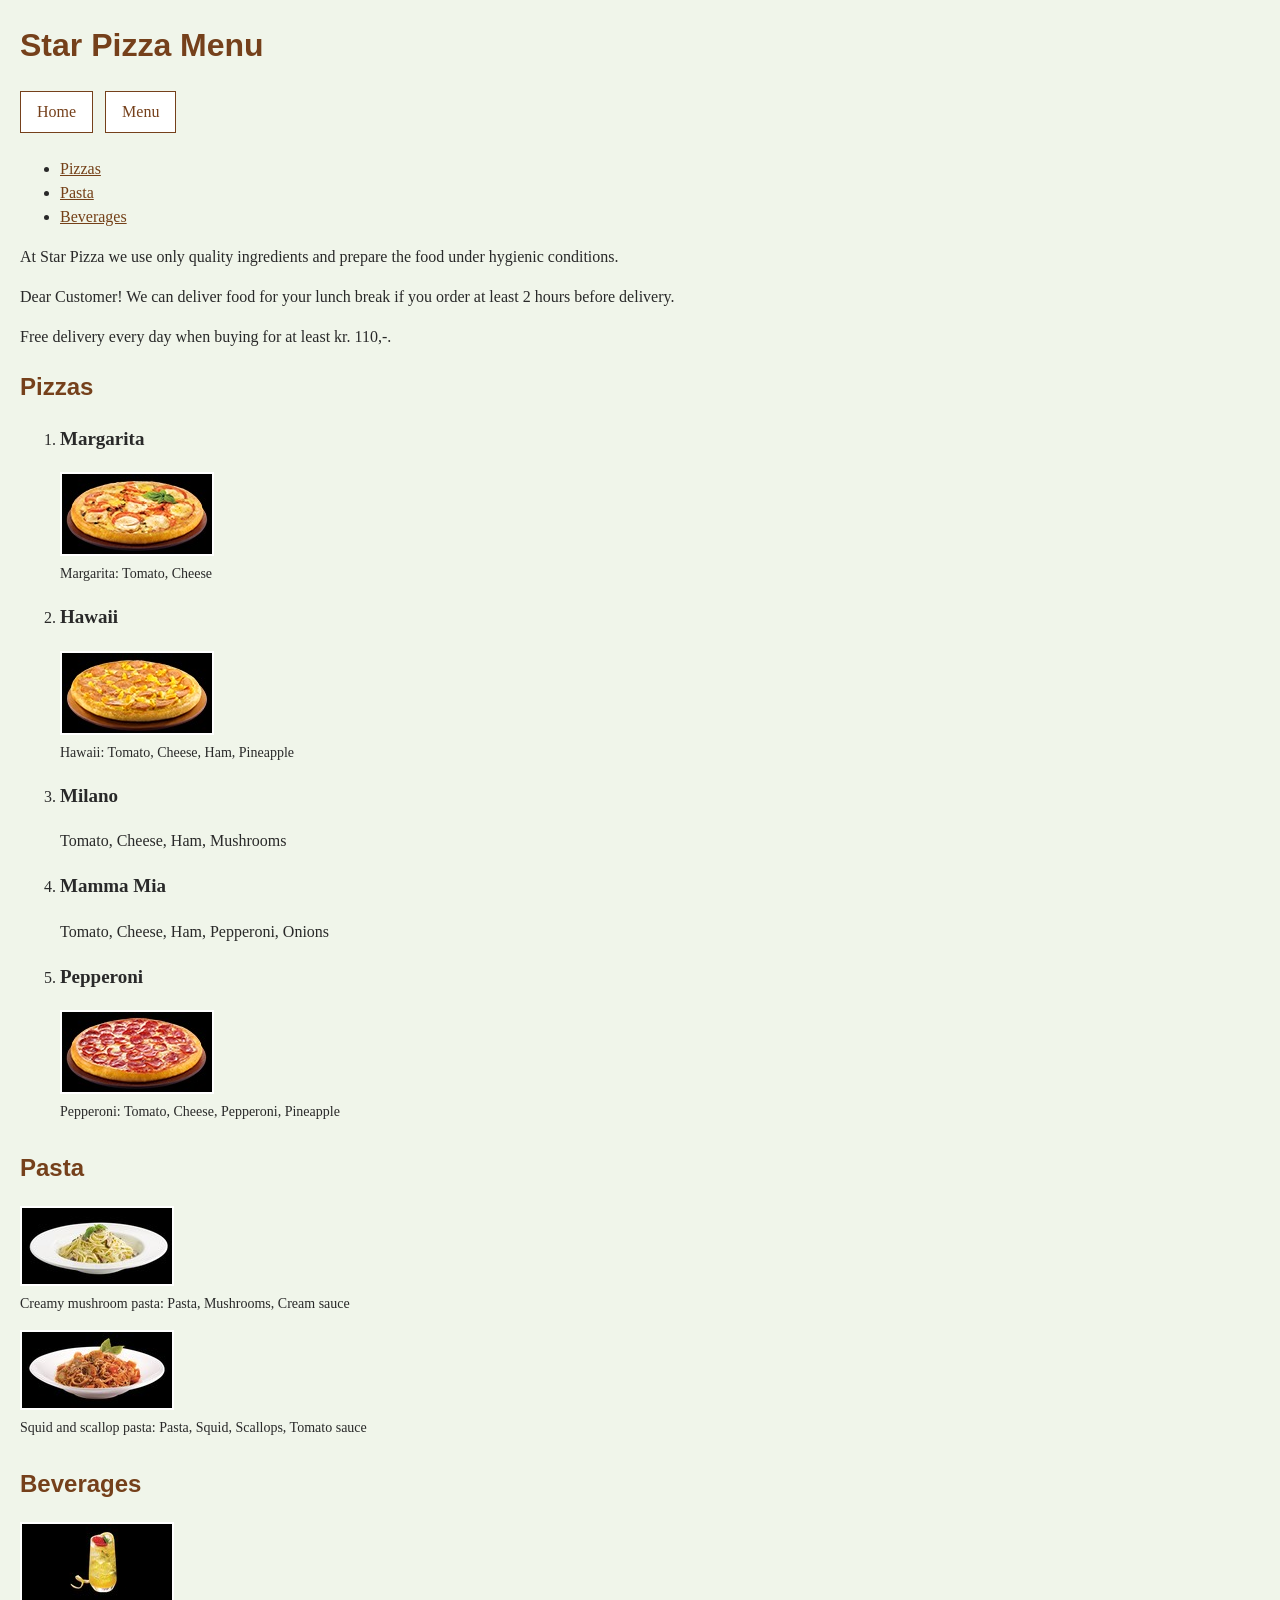
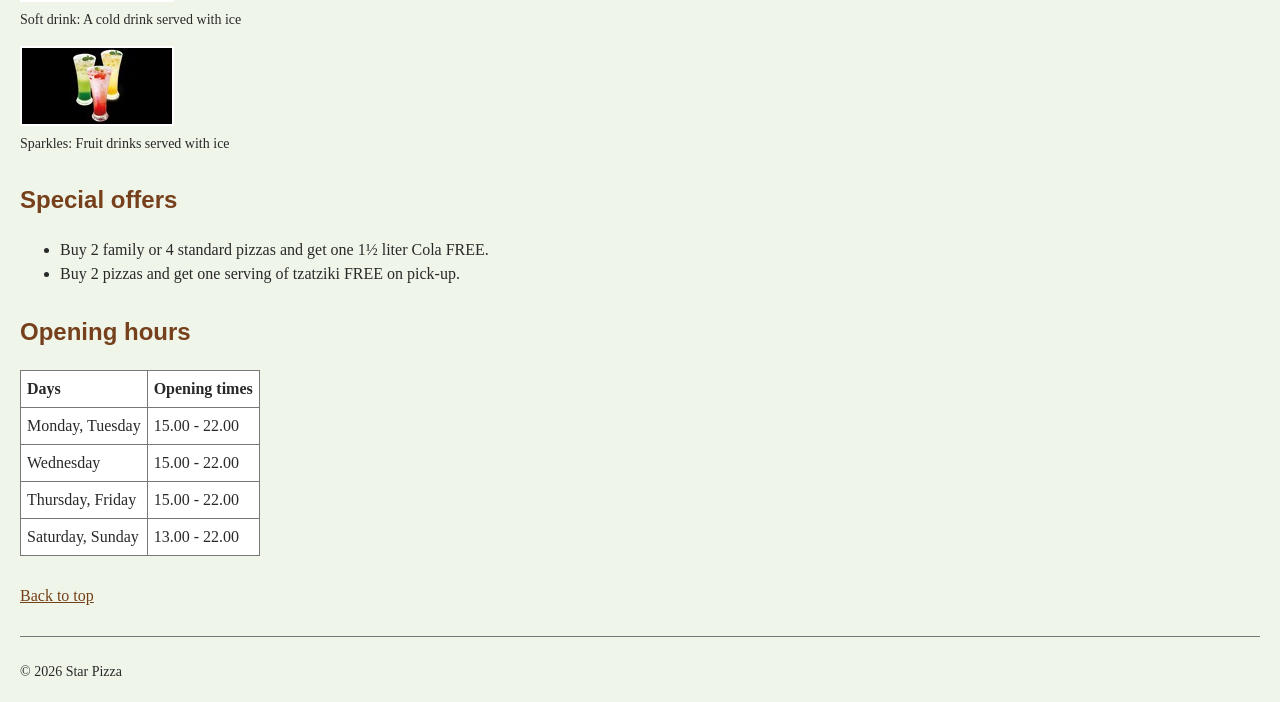
<file: assignment/projects/star-pizza-css/menu.html>
<!DOCTYPE html>
<html lang="en">
<head>
    <meta charset="UTF-8">
    <meta name="viewport" content="width=device-width, initial-scale=1.0">
    <title>Star Pizza - Menu</title>
    <link rel="stylesheet" href="css/styles.css">
</head>
<body class="menu-page">
    <header id="top">
        <h1>Star Pizza Menu</h1>
        <nav>
            <ul class="menu-links">
                <li><a href="index.html">Home</a></li>
                <li><a href="menu.html">Menu</a></li>
            </ul>
        </nav>
    </header>

    <main>
        <!-- Menu sections -->
        <nav>
            <ul>
                <li><a href="#pizzas">Pizzas</a></li>
                <li><a href="#pasta">Pasta</a></li>
                <li><a href="#beverages">Beverages</a></li>
            </ul>
        </nav>

        <p>At Star Pizza we use only quality ingredients and prepare the food under hygienic conditions.</p>
        <p>Dear Customer! We can deliver food for your lunch break if you order at least 2 hours before delivery.</p>
        <p>Free delivery every day when buying for at least kr. 110,-.</p>

        <section>
            <h2 id="pizzas">Pizzas</h2>
            <!-- The five pizzas and ingredients come from Star Pizza.txt. -->
            <ol>
                <li>
                    <h3>Margarita</h3>
                    <figure>
                        <a href="images/margherita-big.jpg" target="_blank">
                            <img src="images/margherita-small.jpg" alt="Margarita pizza">
                        </a>
                        <figcaption>Margarita: Tomato, Cheese</figcaption>
                    </figure>
                </li>
                <li>
                    <h3>Hawaii</h3>
                    <figure>
                        <a href="images/hawaiian-big.jpg" target="_blank">
                            <img src="images/hawaiian-small.jpg" alt="Hawaii pizza">
                        </a>
                        <figcaption>Hawaii: Tomato, Cheese, Ham, Pineapple</figcaption>
                    </figure>
                </li>
                <li>
                    <h3>Milano</h3>
                    <p>Tomato, Cheese, Ham, Mushrooms</p>
                </li>
                <li>
                    <h3>Mamma Mia</h3>
                    <p>Tomato, Cheese, Ham, Pepperoni, Onions</p>
                </li>
                <li>
                    <h3>Pepperoni</h3>
                    <figure>
                        <a href="images/pepperoni-big.jpg" target="_blank">
                            <img src="images/pepperoni-small.jpg" alt="Pepperoni pizza">
                        </a>
                        <figcaption>Pepperoni: Tomato, Cheese, Pepperoni, Pineapple</figcaption>
                    </figure>
                </li>
            </ol>
        </section>

        <section>
            <h2 id="pasta">Pasta</h2>
            <figure>
                <a href="images/creamy-mushroom-big.jpg" target="_blank">
                    <img src="images/creamy-mushroom-small.jpg" alt="Creamy mushroom pasta">
                </a>
                <figcaption>Creamy mushroom pasta: Pasta, Mushrooms, Cream sauce</figcaption>
            </figure>
            <figure>
                <a href="images/squid-scallop-big.jpg" target="_blank">
                    <img src="images/squid-scallop-small.jpg" alt="Pasta with squid and scallops">
                </a>
                <figcaption>Squid and scallop pasta: Pasta, Squid, Scallops, Tomato sauce</figcaption>
            </figure>
        </section>

        <section>
            <h2 id="beverages">Beverages</h2>
            <figure>
                <a href="images/soft-drinks-big.jpg" target="_blank">
                    <img src="images/soft-drinks-small.jpg" alt="A glass of soft drink">
                </a>
                <figcaption>Soft drink: A cold drink served with ice</figcaption>
            </figure>
            <figure>
                <a href="images/sparkles-big.jpg" target="_blank">
                    <img src="images/sparkles-small.jpg" alt="Three fruit drinks">
                </a>
                <figcaption>Sparkles: Fruit drinks served with ice</figcaption>
            </figure>
        </section>

        <section>
            <h2>Special offers</h2>
            <ul>
                <li>Buy 2 family or 4 standard pizzas and get one 1&frac12; liter Cola FREE.</li>
                <li>Buy 2 pizzas and get one serving of tzatziki FREE on pick-up.</li>
            </ul>
        </section>

        <section>
            <h2>Opening hours</h2>
            <!-- Opening hours -->
            <table>
                <tr>
                    <th>Days</th>
                    <th>Opening times</th>
                </tr>
                <tr>
                    <td>Monday, Tuesday</td>
                    <td>15.00 - 22.00</td>
                </tr>
                <tr>
                    <td>Wednesday</td>
                    <td>15.00 - 22.00</td>
                </tr>
                <tr>
                    <td>Thursday, Friday</td>
                    <td>15.00 - 22.00</td>
                </tr>
                <tr>
                    <td>Saturday, Sunday</td>
                    <td>13.00 - 22.00</td>
                </tr>
            </table>
        </section>

        <p><a href="#top">Back to top</a></p>
    </main>

    <footer>
        <p>&copy; 2026 Star Pizza</p>
    </footer>
</body>
</html>
</file>
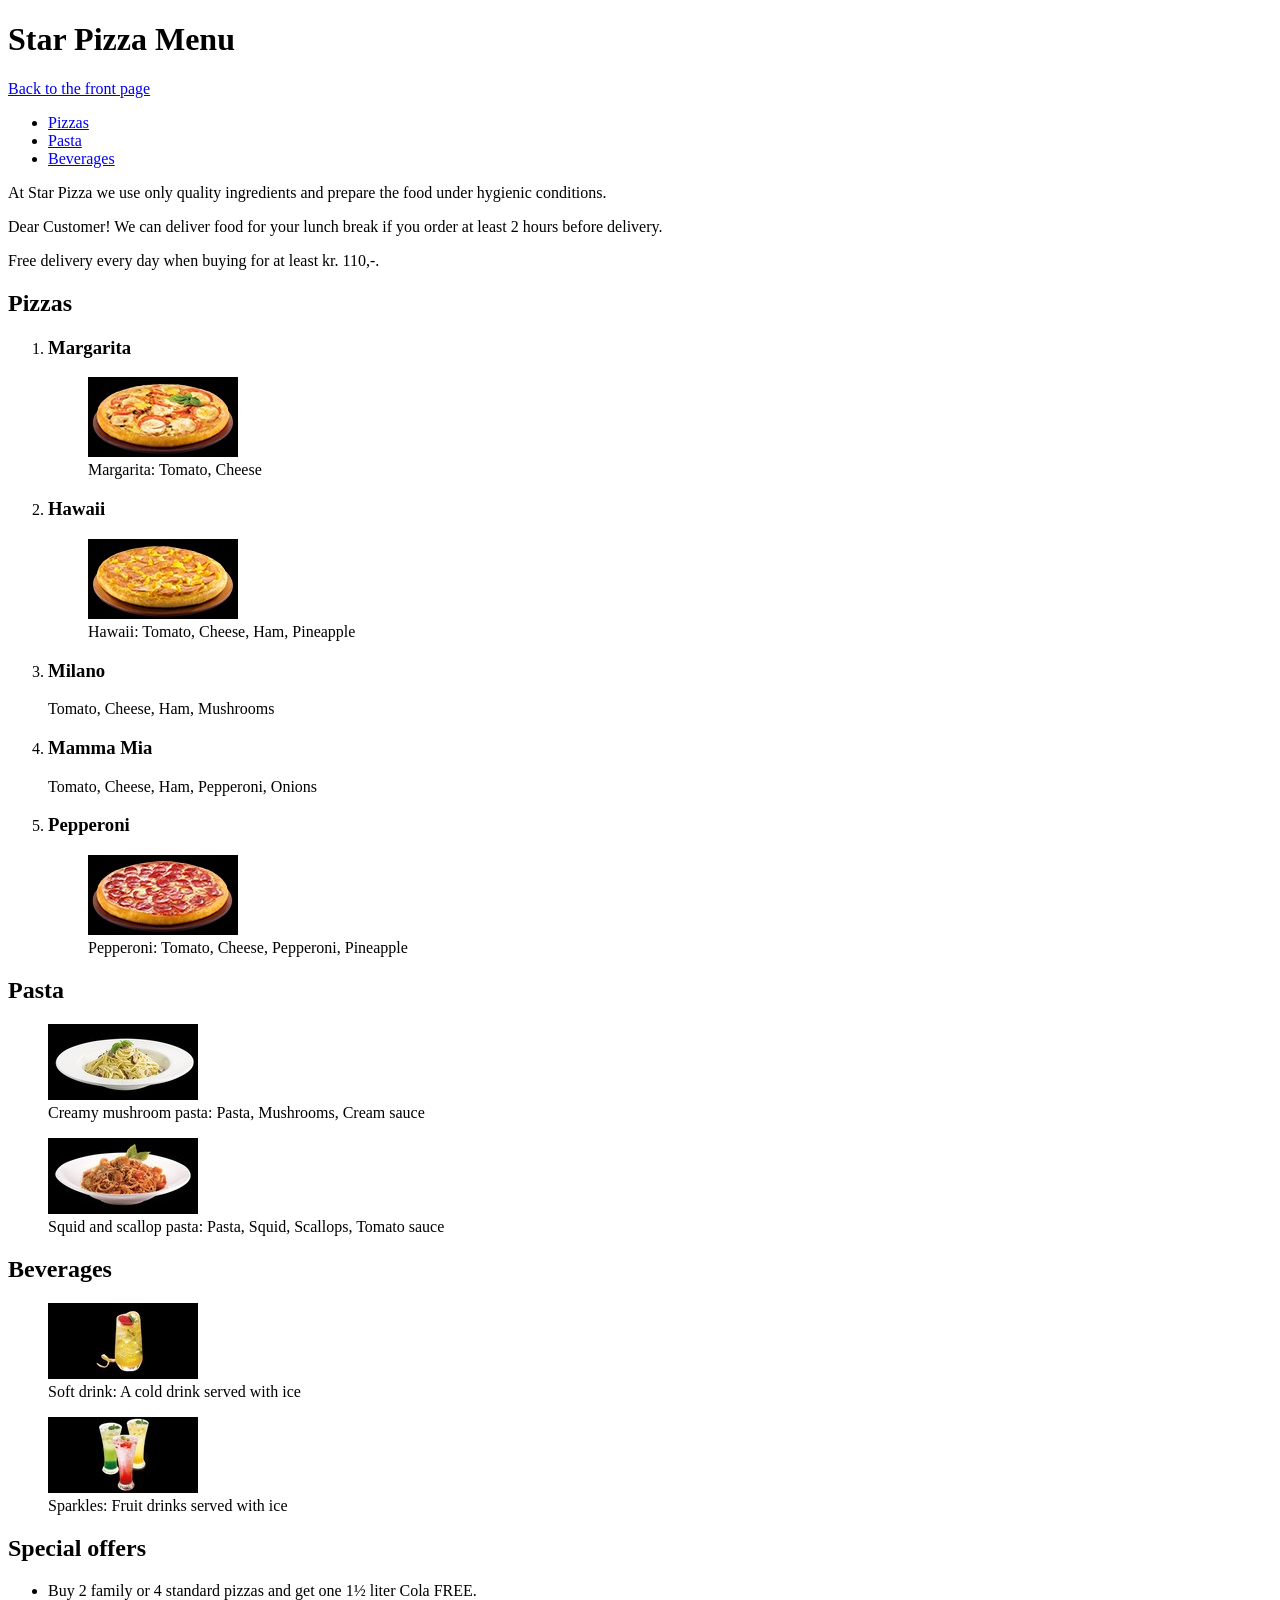
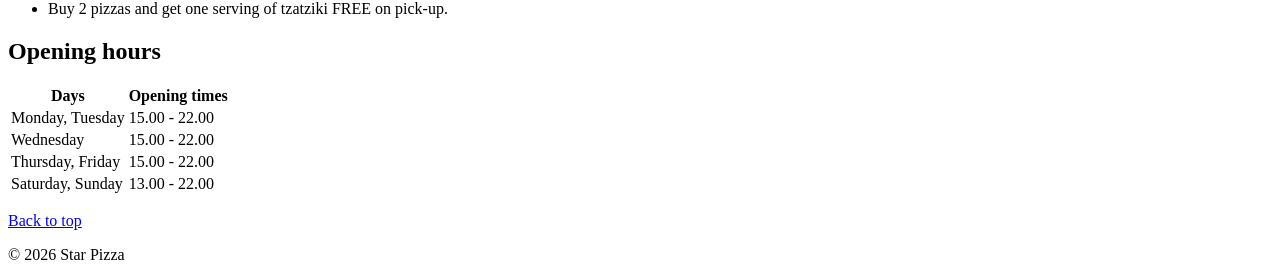
<file: assignment/projects/star-pizza-html/menu.html>
<!DOCTYPE html>
<html lang="en">
<head>
    <meta charset="UTF-8">
    <meta name="viewport" content="width=device-width, initial-scale=1.0">
    <title>Star Pizza - Menu</title>
</head>
<body>
    <header id="top">
        <h1>Star Pizza Menu</h1>
        <p><a href="index.html">Back to the front page</a></p>
    </header>

    <main>
        <!-- Menu sections -->
        <nav>
            <ul>
                <li><a href="#pizzas">Pizzas</a></li>
                <li><a href="#pasta">Pasta</a></li>
                <li><a href="#beverages">Beverages</a></li>
            </ul>
        </nav>

        <p>At Star Pizza we use only quality ingredients and prepare the food under hygienic conditions.</p>
        <p>Dear Customer! We can deliver food for your lunch break if you order at least 2 hours before delivery.</p>
        <p>Free delivery every day when buying for at least kr. 110,-.</p>

        <section>
            <h2 id="pizzas">Pizzas</h2>
            <!-- The five pizzas and ingredients come from Star Pizza.txt. -->
            <ol>
                <li>
                    <h3>Margarita</h3>
                    <figure>
                        <a href="images/margherita-big.jpg" target="_blank">
                            <img src="images/margherita-small.jpg" alt="Margarita pizza">
                        </a>
                        <figcaption>Margarita: Tomato, Cheese</figcaption>
                    </figure>
                </li>
                <li>
                    <h3>Hawaii</h3>
                    <figure>
                        <a href="images/hawaiian-big.jpg" target="_blank">
                            <img src="images/hawaiian-small.jpg" alt="Hawaii pizza">
                        </a>
                        <figcaption>Hawaii: Tomato, Cheese, Ham, Pineapple</figcaption>
                    </figure>
                </li>
                <li>
                    <h3>Milano</h3>
                    <p>Tomato, Cheese, Ham, Mushrooms</p>
                </li>
                <li>
                    <h3>Mamma Mia</h3>
                    <p>Tomato, Cheese, Ham, Pepperoni, Onions</p>
                </li>
                <li>
                    <h3>Pepperoni</h3>
                    <figure>
                        <a href="images/pepperoni-big.jpg" target="_blank">
                            <img src="images/pepperoni-small.jpg" alt="Pepperoni pizza">
                        </a>
                        <figcaption>Pepperoni: Tomato, Cheese, Pepperoni, Pineapple</figcaption>
                    </figure>
                </li>
            </ol>
        </section>

        <section>
            <h2 id="pasta">Pasta</h2>
            <figure>
                <a href="images/creamy-mushroom-big.jpg" target="_blank">
                    <img src="images/creamy-mushroom-small.jpg" alt="Creamy mushroom pasta">
                </a>
                <figcaption>Creamy mushroom pasta: Pasta, Mushrooms, Cream sauce</figcaption>
            </figure>
            <figure>
                <a href="images/squid-scallop-big.jpg" target="_blank">
                    <img src="images/squid-scallop-small.jpg" alt="Pasta with squid and scallops">
                </a>
                <figcaption>Squid and scallop pasta: Pasta, Squid, Scallops, Tomato sauce</figcaption>
            </figure>
        </section>

        <section>
            <h2 id="beverages">Beverages</h2>
            <figure>
                <a href="images/soft-drinks-big.jpg" target="_blank">
                    <img src="images/soft-drinks-small.jpg" alt="A glass of soft drink">
                </a>
                <figcaption>Soft drink: A cold drink served with ice</figcaption>
            </figure>
            <figure>
                <a href="images/sparkles-big.jpg" target="_blank">
                    <img src="images/sparkles-small.jpg" alt="Three fruit drinks">
                </a>
                <figcaption>Sparkles: Fruit drinks served with ice</figcaption>
            </figure>
        </section>

        <section>
            <h2>Special offers</h2>
            <ul>
                <li>Buy 2 family or 4 standard pizzas and get one 1&frac12; liter Cola FREE.</li>
                <li>Buy 2 pizzas and get one serving of tzatziki FREE on pick-up.</li>
            </ul>
        </section>

        <section>
            <h2>Opening hours</h2>
            <!-- Opening hours -->
            <table>
                <tr>
                    <th>Days</th>
                    <th>Opening times</th>
                </tr>
                <tr>
                    <td>Monday, Tuesday</td>
                    <td>15.00 - 22.00</td>
                </tr>
                <tr>
                    <td>Wednesday</td>
                    <td>15.00 - 22.00</td>
                </tr>
                <tr>
                    <td>Thursday, Friday</td>
                    <td>15.00 - 22.00</td>
                </tr>
                <tr>
                    <td>Saturday, Sunday</td>
                    <td>13.00 - 22.00</td>
                </tr>
            </table>
        </section>

        <p><a href="#top">Back to top</a></p>
    </main>

    <footer>
        <p>&copy; 2026 Star Pizza</p>
    </footer>
</body>
</html>
</file>
<file: assignment/css/style.css>
/* General page styles */
* {
    box-sizing: border-box;
}

body {
    margin: 0;
    font-family: Arial, sans-serif;
    font-size: 16px;
    line-height: 1.5;
    color: #333333;
    background-color: #eeeeee;
}

header, main, footer {
    max-width: 1080px;
    margin: 0 auto;
    padding: 20px;
    background-color: white;
}

header {
    display: flex;
    flex-wrap: wrap;
    align-items: center;
    justify-content: space-between;
    gap: 20px;
    border-bottom: 2px solid #1f4e79;
}

.site-name {
    margin: 0;
    color: #1f4e79;
    font-size: 22px;
    font-weight: bold;
}

/* Navigation */
nav {
    display: flex;
    flex-wrap: wrap;
    gap: 20px;
}

a {
    color: #1f4e79;
}

nav a {
    font-weight: bold;
    text-decoration: none;
}

nav a:hover, nav a.current {
    text-decoration: underline;
}

h1 {
    margin: 0 0 20px;
    font-size: 32px;
    color: #1f4e79;
}

h2 {
    margin: 0 0 10px;
    color: #1f4e79;
    font-size: 24px;
}

h3 {
    margin: 0 0 10px;
    font-size: 18px;
}

p {
    margin: 0 0 20px;
}

ul {
    margin: 0 0 20px;
    padding-left: 20px;
}

.page-intro {
    color: #555555;
}

img {
    display: block;
    max-width: 100%;
    height: auto;
}

figure {
    margin: 0;
}

figcaption {
    margin-top: 10px;
    color: #555555;
    font-size: 14px;
}

.profile-figure {
    padding: 20px;
    border: 1px solid #cccccc;
    text-align: center;
}

.profile-photo {
    width: 240px;
    margin: 0 auto;
}

/* Start with a single column on small screens. */
.about-layout, .project-grid {
    display: grid;
    grid-template-columns: 1fr;
    gap: 20px;
}

.about-layout {
    align-items: start;
}

.project {
    padding: 20px;
    border: 1px solid #cccccc;
}

.project h2 {
    font-size: 20px;
}

/* Centre each project image inside its frame. */
.image-frame {
    display: flex;
    align-items: center;
    justify-content: center;
    height: 180px;
    background-color: #eeeeee;
}

.image-frame img {
    max-height: 100%;
}

.project figure {
    margin-bottom: 20px;
}

.cv-section {
    margin-bottom: 20px;
    padding-top: 20px;
    border-top: 1px solid #cccccc;
}

footer {
    border-top: 1px solid #cccccc;
    color: #555555;
    font-size: 14px;
}

footer p {
    margin: 0;
}

/* Tablet layout */
@media screen and (min-width: 768px) {
    header, main, footer {
        padding-left: 40px;
        padding-right: 40px;
    }

    .about-layout {
        grid-template-columns: 2fr 1fr;
    }

    .project-grid {
        grid-template-columns: 1fr 1fr;
    }

}

/* Desktop layout */
@media screen and (min-width: 1024px) {
    .project-grid {
        grid-template-columns: 1fr 1fr 1fr;
    }
}
</file>
<file: assignment/projects/grid-layout/css/styles.css>
body {
    margin: 8px;
    font-family: Arial, sans-serif;
}

.layout {
    display: grid;
    grid-template-columns: 1fr 1fr 1fr;
    column-gap: 5%;
    text-align: center;
}

.navbar,
.footer {
    grid-column: 1 / span 3;
}

.navbar,
section,
.footer {
    min-height: 160px;
}

h1,
h2,
.footer p {
    margin: 0;
    font-size: 24px;
    font-weight: bold;
}

.navbar {
    background-color: bisque;
}

.section-one {
    background-color: pink;
}

.section-two {
    background-color: aqua;
}

.section-three {
    background-color: greenyellow;
}

.footer {
    background-color: plum;
}

@media screen and (max-width: 600px) {
    .layout {
        grid-template-columns: 1fr;
    }

    .navbar,
    .footer {
        grid-column: 1;
    }
}
</file>
<file: assignment/projects/potato-website/css/styles.css>
* {
    box-sizing: border-box;
}

body {
    margin: 0;
    background-color: #f8f4e9;
    color: #302b22;
    font-family: Arial, sans-serif;
    line-height: 1.5;
}

header,
main {
    max-width: 1100px;
    margin: auto;
    padding: 20px;
}

header {
    background-color: #e8dab7;
}

nav,
nav ul,
.potato-pictures {
    display: flex;
    flex-wrap: wrap;
    align-items: center;
    gap: 16px;
}

nav {
    justify-content: space-between;
}

nav ul {
    margin: 0;
    padding: 0;
    list-style-type: none;
}

a {
    color: #4c3818;
}

a:hover {
    color: #795521;
}

.site-name {
    font-size: 22px;
    font-weight: bold;
}

.potato-pictures {
    justify-content: space-around;
    margin-top: 24px;
}

.potato-pictures img {
    width: 140px;
}

img {
    max-width: 100%;
    height: auto;
}

main {
    display: grid;
    grid-template-columns: 1fr 1fr;
    gap: 24px;
}

h1 {
    grid-column: 1 / span 2;
    margin: 0;
    font-size: 30px;
}

h2 {
    margin-top: 0;
    font-size: 22px;
}

section {
    display: flex;
    flex-direction: column;
    padding: 16px;
    border: 1px solid #d8cba8;
    background-color: white;
}

section img {
    align-self: center;
}

@media screen and (max-width: 700px) {
    main {
        grid-template-columns: 1fr;
    }

    h1 {
        grid-column: 1;
    }

    nav {
        flex-direction: column;
        align-items: flex-start;
    }
}
</file>
<file: assignment/projects/responsive-animals/css/styles.css>
body {
    margin: 16px;
    font-family: Arial, sans-serif;
    line-height: 1.5;
}

h1 {
    font-size: 28px;
}

.animals {
    display: grid;
    grid-template-columns: 1fr 1fr 1fr 1fr;
    align-items: start;
}

.animals img {
    width: 100%;
    height: auto;
}

@media screen and (max-width: 900px) {
    .animals {
        grid-template-columns: 1fr 1fr;
    }
}

@media screen and (max-width: 600px) {
    .animals {
        grid-template-columns: 1fr;
    }
}
</file>
<file: assignment/projects/star-pizza-css/css/styles.css>
/* Both Star Pizza pages use this stylesheet. */
body {
    margin: 20px;
    font-family: Georgia, serif;
    font-size: 16px;
    line-height: 1.5;
    color: #292929;
}

/* Each page has a different background color. */
.home-page {
    background-color: #fff5e6;
}

.menu-page {
    background-color: #f0f5ea;
}

h1 {
    font-family: Arial, sans-serif;
    font-size: 32px;
    color: #75401b;
}

h2 {
    font-family: Arial, sans-serif;
    font-size: 24px;
    color: #75401b;
}

h3 {
    font-size: 19px;
}

/* Navigation links */
.menu-links {
    padding: 0;
    list-style: none;
}

.menu-links li {
    display: inline;
}

.menu-links a {
    display: inline-block;
    padding: 8px 16px;
    margin: 0 8px 8px 0;
    border: 1px solid #75401b;
    background-color: #ffffff;
    color: #75401b;
    text-decoration: none;
}

.menu-links a:hover {
    background-color: #f0dec9;
}

a {
    color: #744018;
}

a:hover {
    text-decoration: none;
}

section {
    margin-bottom: 28px;
}

figure {
    margin: 16px 0;
}

img {
    border: 2px solid #ffffff;
}

figcaption {
    font-size: 14px;
}

table {
    border-collapse: collapse;
    background-color: #ffffff;
}

th, td {
    border: 1px solid #777777;
    padding: 6px;
    text-align: left;
}

footer {
    margin-top: 28px;
    padding-top: 10px;
    border-top: 1px solid #777777;
    font-size: 14px;
}
</file>
